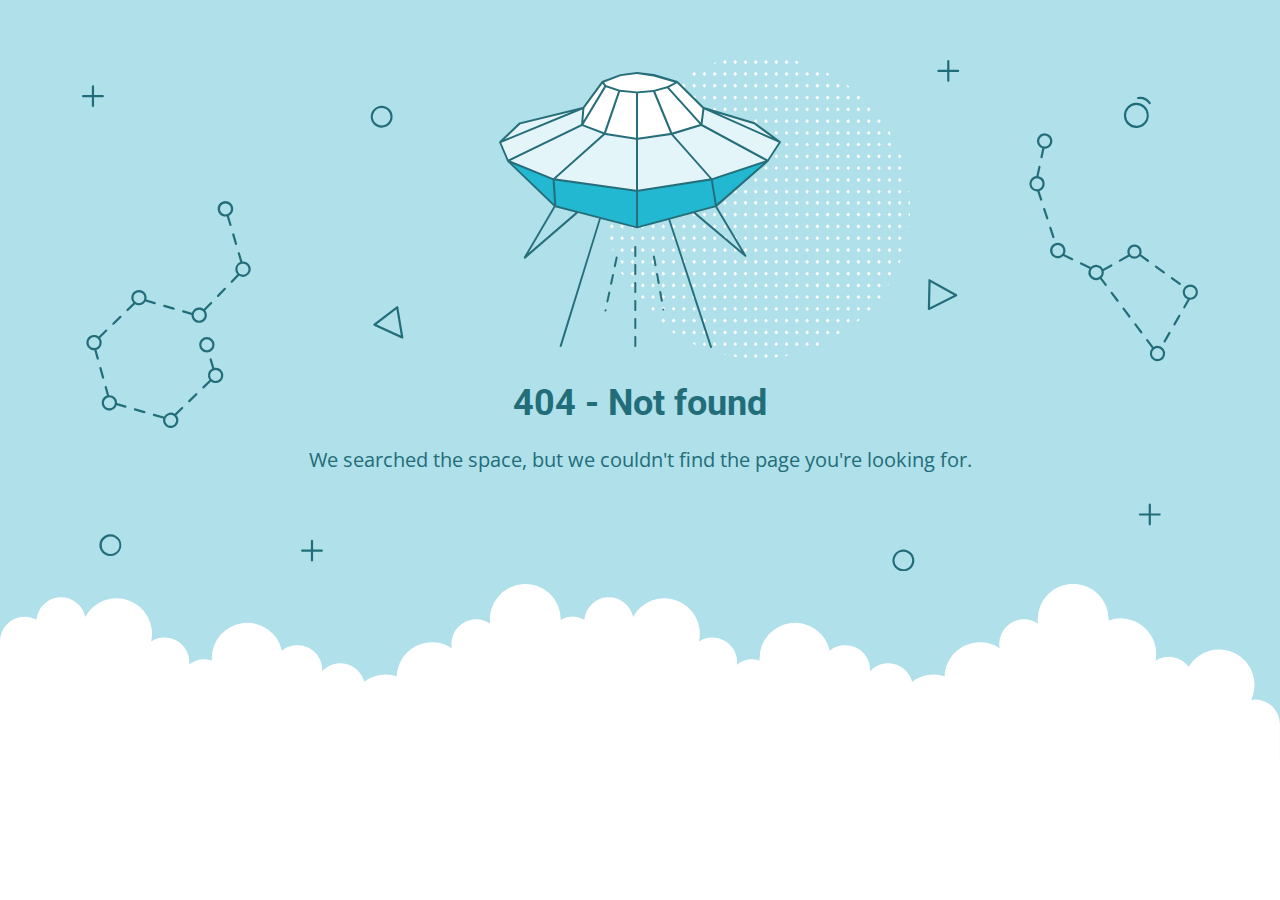
<file: css-preview/owl.video.play.html>
<!DOCTYPE html>
<html lang="en">
<head>
    <meta charset="utf-8" />
    <meta name="viewport" content="width=device-width, initial-scale=1.0">
    <meta http-equiv="cache-control" content="no-store,max-age=0" />
    <meta name="robots" content="noindex" />
    <title>404 - Not found</title>
    <link href="https://fonts.googleapis.com/css?family=Open+Sans:400,700%7CRoboto:400,700" rel="stylesheet">
<style>
    * {
        box-sizing: border-box;
        -moz-box-sizing: border-box;
        -webkit-tap-highlight-color: transparent;
    }
    body {
        margin: 0;
        padding: 0;
        height: 100%;
        -webkit-text-size-adjust: 100%;
    }
    .fit-wide {
        position: relative;
        overflow: hidden;
        max-width: 1240px;
        margin: 0 auto;
        padding-top: 60px;
        padding-bottom: 60px;
        padding-left: 20px;
        padding-right: 20px;
    }
    .background-wrap { position: relative; }
    .background-wrap.cloud-blue { background-color: #b0e0e9; }
    .background-wrap.white { background-color: #fff; }
    .title { 
        position: relative; 
        text-align: center;
        margin: 20px auto 10px;
    }
    .title--regular { font-family: 'Roboto', Arial, sans-serif; }
    .title--size-large { font-size: 36px; line-height: 46px; }
    .title--size-semimedium { font-size: 20px; line-height: 28px; }
    .title--weight-normal { font-weight: 400; }
    .title--weight-bold { font-weight: 700; }
    .title--subtitle { 
        padding-bottom: 40px; 
        font-family: 'Open Sans', Arial ,sans-serif; 
        text-align: center;
    }
    .error h1,
    .error p { color: #226d7a; }
    .error--bg__cover {
        position: absolute;
        left: 0;
        right: 0;
        width: 90%;
        margin: 0 auto;
    }
    .error--shape__clouds svg {
        display: block;
    }
    .abstract-half-dot--circle {
        z-index: 0;
        position: absolute;
        left: 15em;
        right: 0;
        width: 300px;
        height: 300px;
        margin: 0 auto;
    }
    .icon-graphic {
        z-index: 1;
        position: relative;
        width: 300px;
        height: 300px;
        margin: 0 auto;
    }
    @media screen and (max-width: 767px) {
        .error--bg__cover { display: none; }
        .abstract-half-dot--circle { left: 0; }
    }
</style>
</head>
<body>
    <div id="container">
        <section class="error content background-wrap cloud-blue">
            <div class="fit-wide">
                <div class="error--bg__cover">
                    <svg id="acce7670-904f-4f8c-b867-68138c2f8c06" data-name="Layer 1" xmlns="http://www.w3.org/2000/svg" viewBox="0 0 1019 467"><title>404_bg</title><path d="M962.794,62.029a11.471,11.471,0,0,1-.656-22.923h0a11.471,11.471,0,0,1,1.327,22.9C963.24,62.023,963.017,62.029,962.794,62.029ZM962.253,41.1a9.47,9.47,0,1,0,10,8.906,9.481,9.481,0,0,0-10-8.906Z" fill="#1e6d7a"/><path d="M974.934,40.4a1,1,0,0,1-.836-.45,10.049,10.049,0,0,0-9.688-4.276A1,1,0,0,1,964.1,33.7a11.952,11.952,0,0,1,11.67,5.153,1,1,0,0,1-.834,1.549Z" fill="#1e6d7a"/><path d="M273.605,61.8a9.971,9.971,0,0,1-7.251-3.106h0a10.012,10.012,0,1,1,7.251,3.106Zm0-17.991a8,8,0,0,0-5.8,13.507h0a8,8,0,1,0,5.8-13.507Z" fill="#226d7a"/><path d="M26.007,453q-.131,0-.261,0a10.019,10.019,0,1,1,.261,0ZM26,435a8.042,8.042,0,1,0,.208,0C26.134,435,26.064,435,26,435Z" fill="#226d7a"/><path d="M750.007,467q-.13,0-.261,0a9.933,9.933,0,0,1-6.994-3.108h0a10,10,0,1,1,7.255,3.11Zm-.013-18a8,8,0,0,0-5.793,13.511h0a8,8,0,1,0,6-13.509C750.134,449,750.063,449,749.994,449Z" fill="#226d7a"/><path d="M292.416,254.312a1.013,1.013,0,0,1-.417-.09L266.634,242.6a1,1,0,0,1-.191-1.7L287.2,225a1,1,0,0,1,1.594.629l4.607,27.516a1,1,0,0,1-.986,1.165Zm-23.437-12.835,22.139,10.141L287.1,227.6Z" fill="#226d7a"/><path d="M773.316,228.33a1,1,0,0,1-1-1.022l.571-26.14a1,1,0,0,1,1.487-.851l24.356,13.607a1,1,0,0,1-.038,1.767l-24.926,12.532A1.006,1.006,0,0,1,773.316,228.33Zm1.535-25.456-.5,22.815,21.756-10.938Z" fill="#226d7a"/><path d="M136.509,150.348l-2.39-8.09a7.115,7.115,0,1,0-1.9.629l2.372,8.028a1,1,0,0,0,.959.717,1,1,0,0,0,.959-1.284ZM126,136a5,5,0,1,1,5,5A5.006,5.006,0,0,1,126,136Z" fill="#226d7a"/><path d="M137.141,159.545l2.55,8.632a1,1,0,0,0,.959.717,1.037,1.037,0,0,0,.284-.041,1,1,0,0,0,.675-1.243l-2.55-8.631a1,1,0,0,0-1.918.566Z" fill="#226d7a"/><path d="M129.751,208.226l-6.265,6.461a1,1,0,0,0,1.436,1.393l6.265-6.461a1,1,0,0,0-1.436-1.393Z" fill="#226d7a"/><path d="M92.076,230.463l7.936,2.293c0,.082-.012.162-.012.244a7,7,0,1,0,12.587-4.2l6.07-6.259a1,1,0,1,0-1.436-1.393l-6.052,6.242a6.978,6.978,0,0,0-10.8,3.386l-7.737-2.235a1,1,0,0,0-.555,1.922ZM107,228a5,5,0,1,1-5,5A5.006,5.006,0,0,1,107,228Z" fill="#226d7a"/><path d="M74.783,225.467l8.647,2.5a.989.989,0,0,0,.278.04,1,1,0,0,0,.276-1.962l-8.646-2.5a1,1,0,0,0-.555,1.922Z" fill="#226d7a"/><path d="M28.617,241.8a1,1,0,0,0,.7-.282l6.461-6.266a1,1,0,0,0-1.393-1.436l-6.461,6.266a1,1,0,0,0,.7,1.718Z" fill="#226d7a"/><path d="M19.257,291.006a1,1,0,0,0,.964-1.269L17.8,281.069a1,1,0,0,0-1.927.537l2.419,8.668A1,1,0,0,0,19.257,291.006Z" fill="#226d7a"/><path d="M13.216,264.635a6.979,6.979,0,0,0,3.394-10.8l6.242-6.052a1,1,0,1,0-1.393-1.435L15.2,252.413A7,7,0,1,0,11,265c.08,0,.158-.009.237-.012l2.219,7.95a1,1,0,0,0,1.927-.538ZM6,258a5,5,0,1,1,5,5A5.006,5.006,0,0,1,6,258Z" fill="#226d7a"/><path d="M39.924,315.537l-7.936-2.293c0-.082.012-.162.012-.244a7.008,7.008,0,0,0-7-7c-.08,0-.158.009-.237.012l-2.123-7.606a1,1,0,0,0-1.927.537l2.072,7.422a7,7,0,1,0,8.847,8.859l7.737,2.235a1.025,1.025,0,0,0,.278.039,1,1,0,0,0,.277-1.961ZM25,318a5,5,0,1,1,5-5A5.006,5.006,0,0,1,25,318Z" fill="#226d7a"/><path d="M57.217,320.532l-8.647-2.5a1,1,0,1,0-.554,1.922l8.646,2.5a1.03,1.03,0,0,0,.278.039,1,1,0,0,0,.277-1.961Z" fill="#226d7a"/><path d="M90.765,317.017,84.592,323a6.975,6.975,0,0,0-9.76,2.693.984.984,0,0,0-.323-.168l-8.646-2.5a1,1,0,0,0-.554,1.922l8.646,2.5a1,1,0,0,0,.216.031,7,7,0,1,0,11.98-3.2l6.006-5.825a1,1,0,1,0-1.392-1.435ZM81,334a5,5,0,1,1,5-5A5.006,5.006,0,0,1,81,334Z" fill="#226d7a"/><path d="M103.687,304.486l-6.461,6.266a1,1,0,0,0,1.393,1.436l6.461-6.266a1,1,0,0,0-1.393-1.436Z" fill="#226d7a"/><path d="M147,184c-.182,0-.361.014-.54.027l-2.3-7.786a1,1,0,1,0-1.918.567l2.263,7.66a6.977,6.977,0,0,0-2.643,11.269l-5.845,6.028a1,1,0,1,0,1.436,1.392L143.419,197A7,7,0,1,0,147,184Zm0,12a4.995,4.995,0,0,1-1.121-9.863,1.033,1.033,0,0,0,.155-.022c.015,0,.025-.016.04-.021A5,5,0,1,1,147,196Z" fill="#226d7a"/><path d="M52,224a7,7,0,0,0,5.984-3.386l8.153,2.356a1.025,1.025,0,0,0,.278.039,1,1,0,0,0,.276-1.961l-7.924-2.29a7,7,0,1,0-11.918,2.965l-6.006,5.824a1,1,0,1,0,1.392,1.436L48.408,223A6.952,6.952,0,0,0,52,224Zm0-12a5,5,0,1,1-5,5A5.006,5.006,0,0,1,52,212Z" fill="#226d7a"/><path d="M122,281a6.984,6.984,0,0,0-1.218.113l-2.362-8.03a1,1,0,0,0-1.919.564l2.381,8.1a6.972,6.972,0,0,0-2.492,10.427l-6.242,6.052a1,1,0,0,0,1.393,1.435l6.259-6.069A7,7,0,1,0,122,281Zm0,12a5,5,0,1,1,5-5A5.006,5.006,0,0,1,122,293Z" fill="#226d7a"/><path d="M121,260a7,7,0,1,0-7,7A7.008,7.008,0,0,0,121,260Zm-12,0a5,5,0,1,1,5,5A5.006,5.006,0,0,1,109,260Z" fill="#226d7a"/><path d="M886.983,162.773a1,1,0,0,0,.951-1.311l-2.8-8.555a1,1,0,0,0-1.9.621l2.8,8.555A1,1,0,0,0,886.983,162.773Z" fill="#226d7a"/><path d="M879.544,135.8a1,1,0,1,0-1.9.621l2.795,8.555a1,1,0,0,0,.951.69,1,1,0,0,0,.95-1.311Z" fill="#226d7a"/><path d="M904.543,181l-7.442-3.582a7.032,7.032,0,1,0-1.252,1.616l7.827,3.768a.981.981,0,0,0,.432.1,1,1,0,0,0,.435-1.9ZM891,179a5,5,0,1,1,5-5A5.006,5.006,0,0,1,891,179Z" fill="#226d7a"/><path d="M956.292,179.469a6.477,6.477,0,0,0,9.659-.268l6.739,4.9a1,1,0,1,0,1.176-1.617L967,177.492a6.5,6.5,0,1,0-11.811.4,1.064,1.064,0,0,0-.121.039l-7.852,4.4a1,1,0,0,0,.976,1.745l7.853-4.4A.985.985,0,0,0,956.292,179.469ZM961,170.5a4.5,4.5,0,1,1-4.5,4.5A4.505,4.505,0,0,1,961,170.5Z" fill="#226d7a"/><path d="M987.248,194.689a1,1,0,1,0,1.176-1.617l-7.278-5.294a1,1,0,0,0-1.176,1.618Z" fill="#226d7a"/><path d="M995.7,198.366a1,1,0,0,0-1.176,1.617l7.28,5.293a.986.986,0,0,0,.587.192,1,1,0,0,0,.588-1.809Z" fill="#226d7a"/><path d="M1002.5,232.72a1,1,0,0,0-1.366.365l-4.5,7.793a1,1,0,1,0,1.732,1l4.5-7.792A1,1,0,0,0,1002.5,232.72Z" fill="#226d7a"/><path d="M993.49,248.305a1,1,0,0,0-1.366.366l-4.5,7.793a1,1,0,0,0,1.733,1l4.5-7.793A1,1,0,0,0,993.49,248.305Z" fill="#226d7a"/><path d="M951.8,226.4a1,1,0,0,0-1.6,1.2l5.4,7.2a1,1,0,1,0,1.6-1.2Z" fill="#226d7a"/><path d="M962.6,240.8A1,1,0,0,0,961,242l5.4,7.2A1,1,0,0,0,968,248Z" fill="#226d7a"/><path d="M931.091,198.789a6.943,6.943,0,0,0,1.777-6.129l7.473-4.185a1,1,0,1,0-.977-1.745l-7.172,4.016a6.988,6.988,0,0,0-11.127-1.7.981.981,0,0,0-.3-.23l-8.11-3.9a1,1,0,1,0-.867,1.8l8.1,3.9a6.988,6.988,0,0,0,9.645,9.428L934,206a1,1,0,0,0,1.6-1.2ZM921,194a5,5,0,1,1,5,5A5.006,5.006,0,0,1,921,194Z" fill="#226d7a"/><path d="M941,212a1,1,0,0,0-1.6,1.2l5.4,7.2a1,1,0,1,0,1.6-1.2Z" fill="#226d7a"/><path d="M876.837,80.654l-1.7,7.937a1,1,0,0,0,.767,1.187,1.029,1.029,0,0,0,.211.022,1,1,0,0,0,.977-.79l1.718-8.02c.064,0,.126.01.19.01a7.013,7.013,0,1,0-2.163-.346ZM879,69a5,5,0,1,1-5,5A5.006,5.006,0,0,1,879,69Z" fill="#226d7a"/><path d="M879,113a7.012,7.012,0,0,0-5.58-6.855l1.786-8.335a1,1,0,0,0-1.955-.419L871.4,106.03A7,7,0,0,0,872,120c.091,0,.18-.01.271-.014l2.576,7.879a1,1,0,0,0,.95.69.985.985,0,0,0,.31-.05,1,1,0,0,0,.64-1.261l-2.492-7.624A7.007,7.007,0,0,0,879,113Zm-7,5a5,5,0,1,1,5-5A5.006,5.006,0,0,1,872,118Z" fill="#226d7a"/><path d="M1012,205a7,7,0,0,0-2.469,13.542l-3.9,6.75a1,1,0,1,0,1.732,1l4.227-7.314c.136.008.271.021.41.021a7,7,0,0,0,0-14Zm0,12a5,5,0,1,1,5-5A5.006,5.006,0,0,1,1012,217Z" fill="#226d7a"/><path d="M982,261a6.941,6.941,0,0,0-3.527.964L973.4,255.2a1,1,0,1,0-1.6,1.2l5.109,6.812A6.99,6.99,0,1,0,982,261Zm0,12a5,5,0,1,1,5-5A5.006,5.006,0,0,1,982,273Z" fill="#226d7a"/><path d="M19,32H11V24a1,1,0,0,0-2,0v8H1a1,1,0,0,0,0,2H9v8a1,1,0,0,0,2,0V34h8a1,1,0,0,0,0-2Z" fill="#206d7a"/><path d="M219,447h-8v-8a1,1,0,0,0-2,0v8h-8a1,1,0,0,0,0,2h8v8a1,1,0,0,0,2,0v-8h8a1,1,0,0,0,0-2Z" fill="#206d7a"/><path d="M984,414h-8v-8a1,1,0,0,0-2,0v8h-8a1,1,0,0,0,0,2h8v8a1,1,0,0,0,2,0v-8h8a1,1,0,0,0,0-2Z" fill="#206d7a"/><path d="M800,9h-8V1a1,1,0,0,0-2,0V9h-8a1,1,0,0,0,0,2h8v8a1,1,0,0,0,2,0V11h8a1,1,0,0,0,0-2Z" fill="#206d7a"/></svg>
                </div>
                <div>
                    <div class="abstract-half-dot--circle">
                        <svg id="a57f7293-9654-4013-9c82-7cad22fc3689" data-name="Layer 1" xmlns="http://www.w3.org/2000/svg" viewBox="0 0 300 298.181"><title>circle_dots</title><polygon points="145.742 133.848 147.581 131.734 145.742 129.621 143.904 131.734 145.742 133.848" fill="#fff"/><polygon points="145.742 122.041 147.581 119.928 145.742 117.814 143.904 119.928 145.742 122.041" fill="#fff"/><polygon points="145.742 110.235 147.581 108.122 145.742 106.008 143.904 108.122 145.742 110.235" fill="#fff"/><polygon points="145.742 98.429 147.581 96.316 145.742 94.202 143.904 96.316 145.742 98.429" fill="#fff"/><polygon points="145.742 86.624 147.581 84.51 145.742 82.396 143.904 84.51 145.742 86.624" fill="#fff"/><polygon points="156.015 129.621 154.177 131.734 156.015 133.848 157.854 131.734 156.015 129.621" fill="#fff"/><polygon points="156.015 117.814 154.177 119.928 156.015 122.041 157.854 119.928 156.015 117.814" fill="#fff"/><polygon points="156.015 106.008 154.177 108.122 156.015 110.235 157.854 108.122 156.015 106.008" fill="#fff"/><polygon points="156.015 94.202 154.177 96.316 156.015 98.429 157.854 96.316 156.015 94.202" fill="#fff"/><polygon points="156.015 82.396 154.177 84.51 156.015 86.624 157.854 84.51 156.015 82.396" fill="#fff"/><polygon points="166.288 129.621 164.45 131.734 166.288 133.848 168.13 131.734 166.288 129.621" fill="#fff"/><polygon points="166.288 117.814 164.45 119.928 166.288 122.041 168.13 119.928 166.288 117.814" fill="#fff"/><polygon points="166.288 106.008 164.45 108.122 166.288 110.235 168.13 108.122 166.288 106.008" fill="#fff"/><polygon points="166.288 94.202 164.45 96.316 166.288 98.429 168.13 96.316 166.288 94.202" fill="#fff"/><polygon points="168.128 84.51 166.288 82.396 164.45 84.51 166.288 86.624 168.128 84.51" fill="#fff"/><polygon points="176.563 129.621 174.724 131.734 176.563 133.848 178.401 131.734 176.563 129.621" fill="#fff"/><polygon points="176.563 117.814 174.724 119.928 176.563 122.041 178.401 119.928 176.563 117.814" fill="#fff"/><polygon points="176.563 106.008 174.724 108.122 176.563 110.235 178.401 108.122 176.563 106.008" fill="#fff"/><polygon points="176.563 94.202 174.724 96.316 176.563 98.429 178.401 96.316 176.563 94.202" fill="#fff"/><polygon points="176.563 82.396 174.724 84.51 176.563 86.624 178.401 84.51 176.563 82.396" fill="#fff"/><polygon points="186.835 129.621 184.997 131.734 186.835 133.848 188.674 131.734 186.835 129.621" fill="#fff"/><polygon points="186.835 117.814 184.997 119.928 186.835 122.041 188.674 119.928 186.835 117.814" fill="#fff"/><polygon points="186.835 106.008 184.997 108.122 186.835 110.235 188.674 108.122 186.835 106.008" fill="#fff"/><polygon points="186.835 94.202 184.997 96.316 186.835 98.429 188.674 96.316 186.835 94.202" fill="#fff"/><polygon points="186.835 82.396 184.997 84.51 186.835 86.624 188.674 84.51 186.835 82.396" fill="#fff"/><polygon points="197.11 129.621 195.268 131.734 197.11 133.848 198.948 131.734 197.11 129.621" fill="#fff"/><polygon points="197.11 117.814 195.268 119.928 197.11 122.041 198.948 119.928 197.11 117.814" fill="#fff"/><polygon points="197.11 106.008 195.268 108.122 197.11 110.235 198.948 108.122 197.11 106.008" fill="#fff"/><polygon points="197.11 94.202 195.268 96.316 197.11 98.429 198.948 96.316 197.11 94.202" fill="#fff"/><polygon points="197.11 82.396 195.27 84.51 197.11 86.624 198.948 84.51 197.11 82.396" fill="#fff"/><polygon points="207.383 129.621 205.545 131.734 207.383 133.848 209.221 131.734 207.383 129.621" fill="#fff"/><polygon points="207.383 117.814 205.545 119.928 207.383 122.041 209.221 119.928 207.383 117.814" fill="#fff"/><polygon points="207.383 106.008 205.545 108.122 207.383 110.235 209.221 108.122 207.383 106.008" fill="#fff"/><polygon points="207.383 94.202 205.545 96.316 207.383 98.429 209.221 96.316 207.383 94.202" fill="#fff"/><polygon points="207.383 82.396 205.545 84.51 207.383 86.624 209.221 84.51 207.383 82.396" fill="#fff"/><polygon points="217.656 129.621 215.817 131.734 217.656 133.848 219.497 131.734 217.656 129.621" fill="#fff"/><polygon points="217.656 117.814 215.817 119.928 217.656 122.041 219.497 119.928 217.656 117.814" fill="#fff"/><polygon points="217.656 106.008 215.817 108.122 217.656 110.235 219.497 108.122 217.656 106.008" fill="#fff"/><polygon points="217.656 94.202 215.817 96.316 217.656 98.429 219.497 96.316 217.656 94.202" fill="#fff"/><polygon points="219.496 84.51 217.656 82.396 215.817 84.51 217.656 86.624 219.496 84.51" fill="#fff"/><polygon points="227.93 129.621 226.092 131.734 227.93 133.848 229.769 131.734 227.93 129.621" fill="#fff"/><polygon points="227.93 117.814 226.092 119.928 227.93 122.041 229.769 119.928 227.93 117.814" fill="#fff"/><polygon points="227.93 106.008 226.092 108.122 227.93 110.235 229.769 108.122 227.93 106.008" fill="#fff"/><polygon points="227.93 94.202 226.092 96.316 227.93 98.429 229.769 96.316 227.93 94.202" fill="#fff"/><polygon points="227.93 82.396 226.092 84.51 227.93 86.624 229.769 84.51 227.93 82.396" fill="#fff"/><polygon points="238.203 129.621 236.365 131.734 238.203 133.848 240.042 131.734 238.203 129.621" fill="#fff"/><polygon points="238.203 117.814 236.365 119.928 238.203 122.041 240.042 119.928 238.203 117.814" fill="#fff"/><polygon points="238.203 106.008 236.365 108.122 238.203 110.235 240.042 108.122 238.203 106.008" fill="#fff"/><polygon points="238.203 94.202 236.365 96.316 238.203 98.429 240.042 96.316 238.203 94.202" fill="#fff"/><polygon points="238.203 82.396 236.365 84.51 238.203 86.624 240.042 84.51 238.203 82.396" fill="#fff"/><polygon points="248.478 133.848 250.316 131.734 248.478 129.621 246.636 131.734 248.478 133.848" fill="#fff"/><polygon points="248.478 122.041 250.316 119.928 248.478 117.814 246.636 119.928 248.478 122.041" fill="#fff"/><polygon points="248.478 110.235 250.316 108.122 248.478 106.008 246.636 108.122 248.478 110.235" fill="#fff"/><polygon points="248.478 98.429 250.316 96.316 248.478 94.202 246.636 96.316 248.478 98.429" fill="#fff"/><polygon points="246.638 84.51 248.478 86.624 250.316 84.51 248.478 82.396 246.638 84.51" fill="#fff"/><polygon points="258.751 129.621 256.912 131.734 258.751 133.848 260.589 131.734 258.751 129.621" fill="#fff"/><polygon points="258.751 117.814 256.912 119.928 258.751 122.041 260.589 119.928 258.751 117.814" fill="#fff"/><polygon points="258.751 106.008 256.912 108.122 258.751 110.235 260.589 108.122 258.751 106.008" fill="#fff"/><polygon points="258.751 94.202 256.912 96.316 258.751 98.429 260.589 96.316 258.751 94.202" fill="#fff"/><polygon points="258.751 82.396 256.912 84.51 258.751 86.624 260.589 84.51 258.751 82.396" fill="#fff"/><polygon points="269.023 129.621 267.185 131.734 269.023 133.848 270.865 131.734 269.023 129.621" fill="#fff"/><polygon points="269.023 117.814 267.185 119.928 269.023 122.041 270.865 119.928 269.023 117.814" fill="#fff"/><polygon points="269.023 106.008 267.185 108.122 269.023 110.235 270.865 108.122 269.023 106.008" fill="#fff"/><polygon points="269.023 94.202 267.185 96.316 269.023 98.429 270.865 96.316 269.023 94.202" fill="#fff"/><polygon points="270.863 84.51 269.023 82.396 267.185 84.51 269.023 86.624 270.863 84.51" fill="#fff"/><polygon points="145.742 75.064 147.581 72.95 145.742 70.837 143.904 72.95 145.742 75.064" fill="#fff"/><polygon points="145.742 63.258 147.581 61.144 145.742 59.031 143.904 61.144 145.742 63.258" fill="#fff"/><polygon points="145.742 51.452 147.581 49.338 145.742 47.225 143.904 49.338 145.742 51.452" fill="#fff"/><polygon points="145.742 39.646 147.581 37.532 145.742 35.419 143.904 37.532 145.742 39.646" fill="#fff"/><polygon points="145.742 27.84 147.581 25.726 145.742 23.612 143.904 25.726 145.742 27.84" fill="#fff"/><polygon points="147.581 13.92 145.742 11.806 143.904 13.92 145.742 16.033 147.581 13.92" fill="#fff"/><polygon points="143.904 2.114 145.742 4.227 147.581 2.114 145.742 0 143.904 2.114" fill="#fff"/><polygon points="156.015 70.837 154.177 72.95 156.015 75.064 157.854 72.95 156.015 70.837" fill="#fff"/><polygon points="156.015 59.031 154.177 61.144 156.015 63.258 157.854 61.144 156.015 59.031" fill="#fff"/><polygon points="156.015 47.225 154.177 49.338 156.015 51.452 157.854 49.338 156.015 47.225" fill="#fff"/><polygon points="156.015 35.419 154.177 37.532 156.015 39.646 157.854 37.532 156.015 35.419" fill="#fff"/><polygon points="156.015 23.612 154.177 25.726 156.015 27.84 157.854 25.726 156.015 23.612" fill="#fff"/><polygon points="156.015 11.806 154.177 13.92 156.015 16.033 157.854 13.92 156.015 11.806" fill="#fff"/><polygon points="156.015 0 154.177 2.114 156.015 4.227 157.854 2.114 156.015 0" fill="#fff"/><polygon points="166.288 70.837 164.45 72.95 166.288 75.064 168.13 72.95 166.288 70.837" fill="#fff"/><polygon points="166.288 59.031 164.45 61.144 166.288 63.258 168.13 61.144 166.288 59.031" fill="#fff"/><polygon points="166.288 47.225 164.45 49.338 166.288 51.452 168.13 49.338 166.288 47.225" fill="#fff"/><polygon points="166.288 35.419 164.45 37.532 166.288 39.646 168.13 37.532 166.288 35.419" fill="#fff"/><polygon points="166.288 23.612 164.45 25.726 166.288 27.84 168.13 25.726 166.288 23.612" fill="#fff"/><polygon points="166.288 11.806 164.45 13.92 166.288 16.033 168.13 13.92 166.288 11.806" fill="#fff"/><polygon points="166.288 0 164.45 2.114 166.288 4.227 168.13 2.114 166.288 0" fill="#fff"/><polygon points="176.563 70.837 174.724 72.95 176.563 75.064 178.401 72.95 176.563 70.837" fill="#fff"/><polygon points="176.563 59.031 174.724 61.144 176.563 63.258 178.401 61.144 176.563 59.031" fill="#fff"/><polygon points="176.563 47.225 174.724 49.338 176.563 51.452 178.401 49.338 176.563 47.225" fill="#fff"/><polygon points="176.563 35.419 174.724 37.532 176.563 39.646 178.401 37.532 176.563 35.419" fill="#fff"/><polygon points="176.563 23.612 174.724 25.726 176.563 27.84 178.401 25.726 176.563 23.612" fill="#fff"/><polygon points="176.563 11.806 174.724 13.92 176.563 16.033 178.401 13.92 176.563 11.806" fill="#fff"/><polygon points="176.563 0 174.724 2.114 176.563 4.227 178.401 2.114 176.563 0" fill="#fff"/><polygon points="186.835 70.837 184.997 72.95 186.835 75.064 188.674 72.95 186.835 70.837" fill="#fff"/><polygon points="186.835 59.031 184.997 61.144 186.835 63.258 188.674 61.144 186.835 59.031" fill="#fff"/><polygon points="186.835 47.225 184.997 49.338 186.835 51.452 188.674 49.338 186.835 47.225" fill="#fff"/><polygon points="186.835 35.419 184.997 37.532 186.835 39.646 188.674 37.532 186.835 35.419" fill="#fff"/><polygon points="186.835 23.612 184.997 25.726 186.835 27.84 188.674 25.726 186.835 23.612" fill="#fff"/><polygon points="186.835 11.806 184.997 13.92 186.835 16.033 188.674 13.92 186.835 11.806" fill="#fff"/><path d="M186.835,4.227l1.839-2.113-.31-.356c-.826-.225-1.651-.45-2.483-.661L185,2.114Z" fill="#fff"/><polygon points="197.11 70.837 195.268 72.95 197.11 75.064 198.948 72.95 197.11 70.837" fill="#fff"/><polygon points="197.11 59.031 195.268 61.144 197.11 63.258 198.948 61.144 197.11 59.031" fill="#fff"/><polygon points="197.11 47.225 195.268 49.338 197.11 51.452 198.948 49.338 197.11 47.225" fill="#fff"/><polygon points="197.11 35.419 195.268 37.532 197.11 39.646 198.948 37.532 197.11 35.419" fill="#fff"/><polygon points="197.11 23.612 195.268 25.726 197.11 27.84 198.948 25.726 197.11 23.612" fill="#fff"/><polygon points="197.11 11.806 195.268 13.92 197.11 16.033 198.948 13.92 197.11 11.806" fill="#fff"/><polygon points="207.383 70.837 205.545 72.95 207.383 75.064 209.221 72.95 207.383 70.837" fill="#fff"/><polygon points="207.383 59.031 205.545 61.144 207.383 63.258 209.221 61.144 207.383 59.031" fill="#fff"/><polygon points="207.383 47.225 205.545 49.338 207.383 51.452 209.221 49.338 207.383 47.225" fill="#fff"/><polygon points="207.383 35.419 205.545 37.532 207.383 39.646 209.221 37.532 207.383 35.419" fill="#fff"/><polygon points="207.383 23.612 205.545 25.726 207.383 27.84 209.221 25.726 207.383 23.612" fill="#fff"/><polygon points="207.383 11.806 205.545 13.92 207.383 16.033 209.221 13.92 207.383 11.806" fill="#fff"/><polygon points="217.656 70.837 215.817 72.95 217.656 75.064 219.497 72.95 217.656 70.837" fill="#fff"/><polygon points="217.656 59.031 215.817 61.144 217.656 63.258 219.497 61.144 217.656 59.031" fill="#fff"/><polygon points="217.656 47.225 215.817 49.338 217.656 51.452 219.497 49.338 217.656 47.225" fill="#fff"/><polygon points="217.656 35.419 215.817 37.532 217.656 39.646 219.497 37.532 217.656 35.419" fill="#fff"/><polygon points="217.656 23.612 215.817 25.726 217.656 27.84 219.497 25.726 217.656 23.612" fill="#fff"/><path d="M217.656,16.033l1.753-2.011c-.842-.445-1.685-.887-2.535-1.317l-1.057,1.215Z" fill="#fff"/><polygon points="227.93 70.837 226.092 72.95 227.93 75.064 229.769 72.95 227.93 70.837" fill="#fff"/><polygon points="227.93 59.031 226.092 61.144 227.93 63.258 229.769 61.144 227.93 59.031" fill="#fff"/><polygon points="227.93 47.225 226.092 49.338 227.93 51.452 229.769 49.338 227.93 47.225" fill="#fff"/><polygon points="227.93 35.419 226.092 37.532 227.93 39.646 229.769 37.532 227.93 35.419" fill="#fff"/><polygon points="227.93 23.612 226.092 25.726 227.93 27.84 229.769 25.726 227.93 23.612" fill="#fff"/><polygon points="238.203 70.837 236.365 72.95 238.203 75.064 240.042 72.95 238.203 70.837" fill="#fff"/><polygon points="238.203 59.031 236.365 61.144 238.203 63.258 240.042 61.144 238.203 59.031" fill="#fff"/><polygon points="238.203 47.225 236.365 49.338 238.203 51.452 240.042 49.338 238.203 47.225" fill="#fff"/><polygon points="238.203 35.419 236.365 37.532 238.203 39.646 240.042 37.532 238.203 35.419" fill="#fff"/><path d="M236.365,25.726,238.2,27.84l1.084-1.246c-.744-.555-1.5-1.1-2.25-1.641Z" fill="#fff"/><polygon points="248.478 75.064 250.316 72.95 248.478 70.837 246.636 72.95 248.478 75.064" fill="#fff"/><polygon points="248.478 63.258 250.316 61.144 248.478 59.031 246.636 61.144 248.478 63.258" fill="#fff"/><polygon points="250.316 49.338 248.478 47.225 246.636 49.338 248.478 51.452 250.316 49.338" fill="#fff"/><polygon points="246.636 37.532 248.478 39.646 250.316 37.532 248.478 35.419 246.636 37.532" fill="#fff"/><polygon points="258.751 70.837 256.912 72.95 258.751 75.064 260.589 72.95 258.751 70.837" fill="#fff"/><polygon points="258.751 59.031 256.912 61.144 258.751 63.258 260.589 61.144 258.751 59.031" fill="#fff"/><polygon points="258.751 47.225 256.912 49.338 258.751 51.452 260.589 49.338 258.751 47.225" fill="#fff"/><polygon points="269.023 70.837 267.185 72.95 269.023 75.064 270.865 72.95 269.023 70.837" fill="#fff"/><polygon points="269.023 59.031 267.185 61.144 269.023 63.258 270.865 61.144 269.023 59.031" fill="#fff"/><polygon points="279.445 129.621 277.607 131.734 279.445 133.848 281.284 131.734 279.445 129.621" fill="#fff"/><polygon points="279.445 117.814 277.607 119.928 279.445 122.041 281.284 119.928 279.445 117.814" fill="#fff"/><polygon points="279.445 106.008 277.607 108.122 279.445 110.235 281.284 108.122 279.445 106.008" fill="#fff"/><polygon points="279.445 94.202 277.607 96.316 279.445 98.429 281.284 96.316 279.445 94.202" fill="#fff"/><polygon points="279.445 82.396 277.607 84.51 279.445 86.624 281.284 84.51 279.445 82.396" fill="#fff"/><polygon points="289.718 129.621 287.88 131.734 289.718 133.848 291.56 131.734 289.718 129.621" fill="#fff"/><polygon points="289.718 117.814 287.88 119.928 289.718 122.041 291.56 119.928 289.718 117.814" fill="#fff"/><polygon points="289.718 106.008 287.88 108.122 289.718 110.235 291.56 108.122 289.718 106.008" fill="#fff"/><path d="M287.88,96.316l1.838,2.113,1.515-1.739c-.151-.422-.3-.846-.451-1.267L289.718,94.2Z" fill="#fff"/><path d="M299.092,130.656l-.938,1.078,1.192,1.37Q299.229,131.877,299.092,130.656Z" fill="#fff"/><path d="M279.445,75.064l1.241-1.427q-.721-1.278-1.466-2.541l-1.613,1.854Z" fill="#fff"/><polygon points="1.838 129.621 0 131.734 1.838 133.848 3.677 131.734 1.838 129.621" fill="#fff"/><polygon points="1.838 117.814 0 119.928 1.838 122.041 3.677 119.928 1.838 117.814" fill="#fff"/><path d="M1.838,110.235l1.839-2.113-1.534-1.764q-.456,1.6-.876,3.22Z" fill="#fff"/><polygon points="12.113 129.621 10.271 131.734 12.113 133.848 13.951 131.734 12.113 129.621" fill="#fff"/><polygon points="12.113 117.814 10.271 119.928 12.113 122.041 13.951 119.928 12.113 117.814" fill="#fff"/><polygon points="12.113 106.008 10.271 108.122 12.113 110.235 13.951 108.122 12.113 106.008" fill="#fff"/><polygon points="12.113 94.202 10.271 96.316 12.113 98.429 13.951 96.316 12.113 94.202" fill="#fff"/><polygon points="12.113 82.396 10.273 84.51 12.113 86.624 13.951 84.51 12.113 82.396" fill="#fff"/><polygon points="22.533 129.621 20.695 131.734 22.533 133.848 24.371 131.734 22.533 129.621" fill="#fff"/><polygon points="22.533 117.814 20.695 119.928 22.533 122.041 24.371 119.928 22.533 117.814" fill="#fff"/><polygon points="22.533 106.008 20.695 108.122 22.533 110.235 24.371 108.122 22.533 106.008" fill="#fff"/><polygon points="22.533 94.202 20.695 96.316 22.533 98.429 24.371 96.316 22.533 94.202" fill="#fff"/><polygon points="22.533 82.396 20.695 84.51 22.533 86.624 24.371 84.51 22.533 82.396" fill="#fff"/><polygon points="32.808 129.621 30.966 131.734 32.808 133.848 34.646 131.734 32.808 129.621" fill="#fff"/><polygon points="32.808 117.814 30.966 119.928 32.808 122.041 34.646 119.928 32.808 117.814" fill="#fff"/><polygon points="32.808 106.008 30.966 108.122 32.808 110.235 34.646 108.122 32.808 106.008" fill="#fff"/><polygon points="32.808 94.202 30.966 96.316 32.808 98.429 34.646 96.316 32.808 94.202" fill="#fff"/><polygon points="32.808 82.396 30.968 84.51 32.808 86.624 34.646 84.51 32.808 82.396" fill="#fff"/><polygon points="43.08 129.621 41.242 131.734 43.08 133.848 44.919 131.734 43.08 129.621" fill="#fff"/><polygon points="43.08 117.814 41.242 119.928 43.08 122.041 44.919 119.928 43.08 117.814" fill="#fff"/><polygon points="43.08 106.008 41.242 108.122 43.08 110.235 44.919 108.122 43.08 106.008" fill="#fff"/><polygon points="43.08 94.202 41.242 96.316 43.08 98.429 44.919 96.316 43.08 94.202" fill="#fff"/><polygon points="43.08 82.396 41.242 84.51 43.08 86.624 44.919 84.51 43.08 82.396" fill="#fff"/><polygon points="53.353 129.621 51.515 131.734 53.353 133.848 55.195 131.734 53.353 129.621" fill="#fff"/><polygon points="53.353 117.814 51.515 119.928 53.353 122.041 55.195 119.928 53.353 117.814" fill="#fff"/><polygon points="53.353 106.008 51.515 108.122 53.353 110.235 55.195 108.122 53.353 106.008" fill="#fff"/><polygon points="53.353 94.202 51.515 96.316 53.353 98.429 55.195 96.316 53.353 94.202" fill="#fff"/><polygon points="55.193 84.51 53.353 82.396 51.515 84.51 53.353 86.624 55.193 84.51" fill="#fff"/><polygon points="63.628 129.621 61.789 131.734 63.628 133.848 65.466 131.734 63.628 129.621" fill="#fff"/><polygon points="63.628 117.814 61.789 119.928 63.628 122.041 65.466 119.928 63.628 117.814" fill="#fff"/><polygon points="63.628 106.008 61.789 108.122 63.628 110.235 65.466 108.122 63.628 106.008" fill="#fff"/><polygon points="63.628 94.202 61.789 96.316 63.628 98.429 65.466 96.316 63.628 94.202" fill="#fff"/><polygon points="63.628 82.396 61.789 84.51 63.628 86.624 65.466 84.51 63.628 82.396" fill="#fff"/><polygon points="73.901 129.621 72.062 131.734 73.901 133.848 75.739 131.734 73.901 129.621" fill="#fff"/><polygon points="73.901 117.814 72.062 119.928 73.901 122.041 75.739 119.928 73.901 117.814" fill="#fff"/><polygon points="73.901 106.008 72.062 108.122 73.901 110.235 75.739 108.122 73.901 106.008" fill="#fff"/><polygon points="73.901 94.202 72.062 96.316 73.901 98.429 75.739 96.316 73.901 94.202" fill="#fff"/><polygon points="73.901 82.396 72.062 84.51 73.901 86.624 75.739 84.51 73.901 82.396" fill="#fff"/><polygon points="84.174 129.621 82.335 131.734 84.174 133.848 86.015 131.734 84.174 129.621" fill="#fff"/><polygon points="84.174 117.814 82.335 119.928 84.174 122.041 86.015 119.928 84.174 117.814" fill="#fff"/><polygon points="84.174 106.008 82.335 108.122 84.174 110.235 86.015 108.122 84.174 106.008" fill="#fff"/><polygon points="84.174 94.202 82.335 96.316 84.174 98.429 86.015 96.316 84.174 94.202" fill="#fff"/><polygon points="86.014 84.51 84.174 82.396 82.335 84.51 84.174 86.624 86.014 84.51" fill="#fff"/><polygon points="94.448 129.621 92.61 131.734 94.448 133.848 96.286 131.734 94.448 129.621" fill="#fff"/><polygon points="94.448 117.814 92.61 119.928 94.448 122.041 96.286 119.928 94.448 117.814" fill="#fff"/><polygon points="94.448 106.008 92.61 108.122 94.448 110.235 96.286 108.122 94.448 106.008" fill="#fff"/><polygon points="94.448 94.202 92.61 96.316 94.448 98.429 96.286 96.316 94.448 94.202" fill="#fff"/><polygon points="94.448 82.396 92.61 84.51 94.448 86.624 96.286 84.51 94.448 82.396" fill="#fff"/><polygon points="104.721 129.621 102.883 131.734 104.721 133.848 106.559 131.734 104.721 129.621" fill="#fff"/><polygon points="104.721 117.814 102.883 119.928 104.721 122.041 106.559 119.928 104.721 117.814" fill="#fff"/><polygon points="104.721 106.008 102.883 108.122 104.721 110.235 106.559 108.122 104.721 106.008" fill="#fff"/><polygon points="104.721 94.202 102.883 96.316 104.721 98.429 106.559 96.316 104.721 94.202" fill="#fff"/><polygon points="104.721 82.396 102.883 84.51 104.721 86.624 106.559 84.51 104.721 82.396" fill="#fff"/><polygon points="114.996 129.621 113.154 131.734 114.996 133.848 116.834 131.734 114.996 129.621" fill="#fff"/><polygon points="114.996 117.814 113.154 119.928 114.996 122.041 116.834 119.928 114.996 117.814" fill="#fff"/><polygon points="114.996 106.008 113.154 108.122 114.996 110.235 116.834 108.122 114.996 106.008" fill="#fff"/><polygon points="114.996 94.202 113.154 96.316 114.996 98.429 116.834 96.316 114.996 94.202" fill="#fff"/><polygon points="114.996 82.396 113.156 84.51 114.996 86.624 116.834 84.51 114.996 82.396" fill="#fff"/><polygon points="125.268 133.848 127.107 131.734 125.268 129.621 123.43 131.734 125.268 133.848" fill="#fff"/><polygon points="125.268 122.041 127.107 119.928 125.268 117.814 123.43 119.928 125.268 122.041" fill="#fff"/><polygon points="125.268 110.235 127.107 108.122 125.268 106.008 123.43 108.122 125.268 110.235" fill="#fff"/><polygon points="125.268 98.429 127.107 96.316 125.268 94.202 123.43 96.316 125.268 98.429" fill="#fff"/><polygon points="125.268 86.624 127.107 84.51 125.268 82.396 123.43 84.51 125.268 86.624" fill="#fff"/><polygon points="135.541 133.848 137.383 131.734 135.541 129.621 133.703 131.734 135.541 133.848" fill="#fff"/><polygon points="135.541 122.041 137.383 119.928 135.541 117.814 133.703 119.928 135.541 122.041" fill="#fff"/><polygon points="135.541 110.235 137.383 108.122 135.541 106.008 133.703 108.122 135.541 110.235" fill="#fff"/><polygon points="135.541 98.429 137.383 96.316 135.541 94.202 133.703 96.316 135.541 98.429" fill="#fff"/><polygon points="135.541 86.624 137.381 84.51 135.541 82.396 133.703 84.51 135.541 86.624" fill="#fff"/><polygon points="22.533 70.837 20.695 72.95 22.533 75.064 24.371 72.95 22.533 70.837" fill="#fff"/><path d="M22.533,63.258l1.838-2.114-.387-.445c-.55.779-1.1,1.559-1.634,2.349Z" fill="#fff"/><polygon points="32.808 70.837 30.966 72.95 32.808 75.064 34.646 72.95 32.808 70.837" fill="#fff"/><polygon points="32.808 59.031 30.966 61.144 32.808 63.258 34.646 61.144 32.808 59.031" fill="#fff"/><path d="M32.808,51.452l1.838-2.114-.9-1.037c-.616.7-1.222,1.416-1.825,2.132Z" fill="#fff"/><polygon points="43.08 70.837 41.242 72.95 43.08 75.064 44.919 72.95 43.08 70.837" fill="#fff"/><polygon points="43.08 59.031 41.242 61.144 43.08 63.258 44.919 61.144 43.08 59.031" fill="#fff"/><polygon points="43.08 47.225 41.242 49.338 43.08 51.452 44.919 49.338 43.08 47.225" fill="#fff"/><path d="M43.08,39.646l1.839-2.114-.342-.393q-1.016.947-2.015,1.911Z" fill="#fff"/><polygon points="53.353 70.837 51.515 72.95 53.353 75.064 55.195 72.95 53.353 70.837" fill="#fff"/><polygon points="53.353 59.031 51.515 61.144 53.353 63.258 55.195 61.144 53.353 59.031" fill="#fff"/><polygon points="53.353 47.225 51.515 49.338 53.353 51.452 55.195 49.338 53.353 47.225" fill="#fff"/><polygon points="53.353 35.419 51.515 37.532 53.353 39.646 55.195 37.532 53.353 35.419" fill="#fff"/><polygon points="63.628 70.837 61.789 72.95 63.628 75.064 65.466 72.95 63.628 70.837" fill="#fff"/><polygon points="63.628 59.031 61.789 61.144 63.628 63.258 65.466 61.144 63.628 59.031" fill="#fff"/><polygon points="63.628 47.225 61.789 49.338 63.628 51.452 65.466 49.338 63.628 47.225" fill="#fff"/><polygon points="63.628 35.419 61.789 37.532 63.628 39.646 65.466 37.532 63.628 35.419" fill="#fff"/><polygon points="63.628 23.612 61.789 25.726 63.628 27.84 65.466 25.726 63.628 23.612" fill="#fff"/><polygon points="73.901 70.837 72.062 72.95 73.901 75.064 75.739 72.95 73.901 70.837" fill="#fff"/><polygon points="73.901 59.031 72.062 61.144 73.901 63.258 75.739 61.144 73.901 59.031" fill="#fff"/><polygon points="73.901 47.225 72.062 49.338 73.901 51.452 75.739 49.338 73.901 47.225" fill="#fff"/><polygon points="73.901 35.419 72.062 37.532 73.901 39.646 75.739 37.532 73.901 35.419" fill="#fff"/><polygon points="73.901 23.612 72.062 25.726 73.901 27.84 75.739 25.726 73.901 23.612" fill="#fff"/><path d="M73.9,16.033l.476-.547c-.214.119-.429.237-.642.357Z" fill="#fff"/><polygon points="84.174 70.837 82.335 72.95 84.174 75.064 86.015 72.95 84.174 70.837" fill="#fff"/><polygon points="84.174 59.031 82.335 61.144 84.174 63.258 86.015 61.144 84.174 59.031" fill="#fff"/><polygon points="84.174 47.225 82.335 49.338 84.174 51.452 86.015 49.338 84.174 47.225" fill="#fff"/><polygon points="84.174 35.419 82.335 37.532 84.174 39.646 86.015 37.532 84.174 35.419" fill="#fff"/><polygon points="84.174 23.612 82.335 25.726 84.174 27.84 86.015 25.726 84.174 23.612" fill="#fff"/><polygon points="84.174 11.806 82.335 13.92 84.174 16.033 86.015 13.92 84.174 11.806" fill="#fff"/><polygon points="94.448 70.837 92.61 72.95 94.448 75.064 96.286 72.95 94.448 70.837" fill="#fff"/><polygon points="94.448 59.031 92.61 61.144 94.448 63.258 96.286 61.144 94.448 59.031" fill="#fff"/><polygon points="94.448 47.225 92.61 49.338 94.448 51.452 96.286 49.338 94.448 47.225" fill="#fff"/><polygon points="94.448 35.419 92.61 37.532 94.448 39.646 96.286 37.532 94.448 35.419" fill="#fff"/><polygon points="94.448 23.612 92.61 25.726 94.448 27.84 96.286 25.726 94.448 23.612" fill="#fff"/><polygon points="94.448 11.806 92.61 13.92 94.448 16.033 96.286 13.92 94.448 11.806" fill="#fff"/><polygon points="104.721 70.837 102.883 72.95 104.721 75.064 106.559 72.95 104.721 70.837" fill="#fff"/><polygon points="104.721 59.031 102.883 61.144 104.721 63.258 106.559 61.144 104.721 59.031" fill="#fff"/><polygon points="104.721 47.225 102.883 49.338 104.721 51.452 106.559 49.338 104.721 47.225" fill="#fff"/><polygon points="104.721 35.419 102.883 37.532 104.721 39.646 106.559 37.532 104.721 35.419" fill="#fff"/><polygon points="104.721 23.612 102.883 25.726 104.721 27.84 106.559 25.726 104.721 23.612" fill="#fff"/><polygon points="104.721 11.806 102.883 13.92 104.721 16.033 106.559 13.92 104.721 11.806" fill="#fff"/><path d="M104.721,4.227l1.759-2.022c-.937.266-1.868.545-2.8.828Z" fill="#fff"/><polygon points="114.996 70.837 113.154 72.95 114.996 75.064 116.834 72.95 114.996 70.837" fill="#fff"/><polygon points="114.996 59.031 113.154 61.144 114.996 63.258 116.834 61.144 114.996 59.031" fill="#fff"/><polygon points="114.996 47.225 113.154 49.338 114.996 51.452 116.834 49.338 114.996 47.225" fill="#fff"/><polygon points="114.996 35.419 113.154 37.532 114.996 39.646 116.834 37.532 114.996 35.419" fill="#fff"/><polygon points="114.996 23.612 113.154 25.726 114.996 27.84 116.834 25.726 114.996 23.612" fill="#fff"/><polygon points="114.996 11.806 113.154 13.92 114.996 16.033 116.834 13.92 114.996 11.806" fill="#fff"/><path d="M113.154,2.114,115,4.227l1.838-2.113-1.8-2.066-.1.023Z" fill="#fff"/><polygon points="125.268 75.064 127.107 72.95 125.268 70.837 123.43 72.95 125.268 75.064" fill="#fff"/><polygon points="125.268 63.258 127.107 61.144 125.268 59.031 123.43 61.144 125.268 63.258" fill="#fff"/><polygon points="125.268 51.452 127.107 49.338 125.268 47.225 123.43 49.338 125.268 51.452" fill="#fff"/><polygon points="125.268 39.646 127.107 37.532 125.268 35.419 123.43 37.532 125.268 39.646" fill="#fff"/><polygon points="125.268 27.84 127.107 25.726 125.268 23.612 123.43 25.726 125.268 27.84" fill="#fff"/><polygon points="125.268 16.033 127.107 13.92 125.268 11.806 123.43 13.92 125.268 16.033" fill="#fff"/><polygon points="127.107 2.114 125.268 0 123.43 2.114 125.268 4.227 127.107 2.114" fill="#fff"/><polygon points="135.541 75.064 137.383 72.95 135.541 70.837 133.703 72.95 135.541 75.064" fill="#fff"/><polygon points="135.541 63.258 137.383 61.144 135.541 59.031 133.703 61.144 135.541 63.258" fill="#fff"/><polygon points="135.541 51.452 137.383 49.338 135.541 47.225 133.703 49.338 135.541 51.452" fill="#fff"/><polygon points="135.541 39.646 137.383 37.532 135.541 35.419 133.703 37.532 135.541 39.646" fill="#fff"/><polygon points="135.541 27.84 137.383 25.726 135.541 23.612 133.703 25.726 135.541 27.84" fill="#fff"/><polygon points="135.541 16.033 137.383 13.92 135.541 11.806 133.703 13.92 135.541 16.033" fill="#fff"/><polygon points="137.383 2.114 135.541 0 133.703 2.114 135.541 4.227 137.383 2.114" fill="#fff"/><polygon points="145.742 286.348 147.581 284.234 145.742 282.121 143.904 284.234 145.742 286.348" fill="#fff"/><polygon points="145.742 274.542 147.581 272.428 145.742 270.315 143.904 272.428 145.742 274.542" fill="#fff"/><polygon points="145.742 262.736 147.581 260.622 145.742 258.509 143.904 260.622 145.742 262.736" fill="#fff"/><polygon points="145.742 250.929 147.581 248.815 145.742 246.702 143.904 248.815 145.742 250.929" fill="#fff"/><polygon points="145.742 239.123 147.581 237.01 145.742 234.896 143.904 237.01 145.742 239.123" fill="#fff"/><polygon points="154.177 284.234 156.015 286.348 157.854 284.234 156.015 282.121 154.177 284.234" fill="#fff"/><polygon points="156.015 270.315 154.177 272.428 156.015 274.542 157.854 272.428 156.015 270.315" fill="#fff"/><polygon points="156.015 258.509 154.177 260.622 156.015 262.736 157.854 260.622 156.015 258.509" fill="#fff"/><polygon points="156.015 246.702 154.177 248.815 156.015 250.929 157.854 248.815 156.015 246.702" fill="#fff"/><polygon points="156.015 234.896 154.177 237.01 156.015 239.123 157.854 237.01 156.015 234.896" fill="#fff"/><polygon points="164.45 284.234 166.288 286.348 168.13 284.234 166.288 282.121 164.45 284.234" fill="#fff"/><polygon points="166.288 270.315 164.45 272.428 166.288 274.542 168.13 272.428 166.288 270.315" fill="#fff"/><polygon points="166.288 258.509 164.45 260.622 166.288 262.736 168.13 260.622 166.288 258.509" fill="#fff"/><polygon points="166.288 246.702 164.45 248.815 166.288 250.929 168.13 248.815 166.288 246.702" fill="#fff"/><polygon points="166.288 234.896 164.45 237.01 166.288 239.123 168.13 237.01 166.288 234.896" fill="#fff"/><polygon points="174.724 284.234 176.563 286.348 178.401 284.234 176.563 282.121 174.724 284.234" fill="#fff"/><polygon points="176.563 270.315 174.724 272.428 176.563 274.542 178.401 272.428 176.563 270.315" fill="#fff"/><polygon points="176.563 258.509 174.724 260.622 176.563 262.736 178.401 260.622 176.563 258.509" fill="#fff"/><polygon points="176.563 246.702 174.724 248.815 176.563 250.929 178.401 248.815 176.563 246.702" fill="#fff"/><polygon points="176.563 234.896 174.724 237.01 176.563 239.123 178.401 237.01 176.563 234.896" fill="#fff"/><polygon points="184.997 284.234 186.835 286.348 188.674 284.234 186.835 282.121 184.997 284.234" fill="#fff"/><polygon points="186.835 270.315 184.997 272.428 186.835 274.542 188.674 272.428 186.835 270.315" fill="#fff"/><polygon points="186.835 258.509 184.997 260.622 186.835 262.736 188.674 260.622 186.835 258.509" fill="#fff"/><polygon points="186.835 246.702 184.997 248.815 186.835 250.929 188.674 248.815 186.835 246.702" fill="#fff"/><polygon points="186.835 234.896 184.997 237.01 186.835 239.123 188.674 237.01 186.835 234.896" fill="#fff"/><polygon points="195.268 284.234 197.11 286.348 198.948 284.234 197.11 282.121 195.268 284.234" fill="#fff"/><polygon points="197.11 270.315 195.268 272.428 197.11 274.542 198.948 272.428 197.11 270.315" fill="#fff"/><polygon points="197.11 258.509 195.268 260.622 197.11 262.736 198.948 260.622 197.11 258.509" fill="#fff"/><polygon points="197.11 246.702 195.268 248.815 197.11 250.929 198.948 248.815 197.11 246.702" fill="#fff"/><polygon points="197.11 234.896 195.268 237.01 197.11 239.123 198.948 237.01 197.11 234.896" fill="#fff"/><polygon points="205.545 284.234 207.383 286.348 209.221 284.234 207.383 282.121 205.545 284.234" fill="#fff"/><polygon points="207.383 270.315 205.545 272.428 207.383 274.542 209.221 272.428 207.383 270.315" fill="#fff"/><polygon points="207.383 258.509 205.545 260.622 207.383 262.736 209.221 260.622 207.383 258.509" fill="#fff"/><polygon points="207.383 246.702 205.545 248.815 207.383 250.929 209.221 248.815 207.383 246.702" fill="#fff"/><polygon points="207.383 234.896 205.545 237.01 207.383 239.123 209.221 237.01 207.383 234.896" fill="#fff"/><polygon points="215.817 272.428 217.656 274.542 219.497 272.428 217.656 270.315 215.817 272.428" fill="#fff"/><polygon points="217.656 258.509 215.817 260.622 217.656 262.736 219.497 260.622 217.656 258.509" fill="#fff"/><polygon points="217.656 246.702 215.817 248.815 217.656 250.929 219.497 248.815 217.656 246.702" fill="#fff"/><polygon points="217.656 234.896 215.817 237.01 217.656 239.123 219.497 237.01 217.656 234.896" fill="#fff"/><polygon points="226.092 272.428 227.93 274.542 229.769 272.428 227.93 270.315 226.092 272.428" fill="#fff"/><polygon points="227.93 258.509 226.092 260.622 227.93 262.736 229.769 260.622 227.93 258.509" fill="#fff"/><polygon points="227.93 246.702 226.092 248.815 227.93 250.929 229.769 248.815 227.93 246.702" fill="#fff"/><polygon points="227.93 234.896 226.092 237.01 227.93 239.123 229.769 237.01 227.93 234.896" fill="#fff"/><polygon points="236.365 260.622 238.203 262.736 240.042 260.622 238.203 258.509 236.365 260.622" fill="#fff"/><polygon points="238.203 246.702 236.365 248.815 238.203 250.929 240.042 248.815 238.203 246.702" fill="#fff"/><polygon points="238.203 234.896 236.365 237.01 238.203 239.123 240.042 237.01 238.203 234.896" fill="#fff"/><path d="M248.478,258.509l-1.842,2.113.929,1.067c.7-.6,1.391-1.22,2.081-1.837Z" fill="#fff"/><polygon points="248.478 250.929 250.316 248.815 248.478 246.702 246.636 248.815 248.478 250.929" fill="#fff"/><polygon points="248.478 239.123 250.316 237.01 248.478 234.896 246.636 237.01 248.478 239.123" fill="#fff"/><polygon points="260.589 248.815 258.751 246.702 256.912 248.815 258.751 250.929 260.589 248.815" fill="#fff"/><polygon points="256.912 237.01 258.751 239.123 260.589 237.01 258.751 234.896 256.912 237.01" fill="#fff"/><path d="M269.023,234.9l-1.838,2.114,1.766,2.03q.864-1.126,1.707-2.268Z" fill="#fff"/><polygon points="145.742 227.565 147.581 225.451 145.742 223.337 143.904 225.451 145.742 227.565" fill="#fff"/><polygon points="145.742 215.759 147.581 213.645 145.742 211.531 143.904 213.645 145.742 215.759" fill="#fff"/><polygon points="145.742 203.952 147.581 201.838 145.742 199.725 143.904 201.838 145.742 203.952" fill="#fff"/><polygon points="145.742 192.146 147.581 190.032 145.742 187.919 143.904 190.032 145.742 192.146" fill="#fff"/><polygon points="145.742 180.34 147.581 178.226 145.742 176.113 143.904 178.226 145.742 180.34" fill="#fff"/><polygon points="145.742 168.534 147.581 166.42 145.742 164.307 143.904 166.42 145.742 168.534" fill="#fff"/><polygon points="145.742 156.727 147.581 154.614 145.742 152.5 143.904 154.614 145.742 156.727" fill="#fff"/><polygon points="145.742 144.921 147.581 142.808 145.742 140.694 143.904 142.808 145.742 144.921" fill="#fff"/><polygon points="156.015 223.337 154.177 225.451 156.015 227.565 157.854 225.451 156.015 223.337" fill="#fff"/><polygon points="156.015 211.531 154.177 213.645 156.015 215.759 157.854 213.645 156.015 211.531" fill="#fff"/><polygon points="156.015 199.725 154.177 201.838 156.015 203.952 157.854 201.838 156.015 199.725" fill="#fff"/><polygon points="156.015 187.919 154.177 190.032 156.015 192.146 157.854 190.032 156.015 187.919" fill="#fff"/><polygon points="156.015 176.113 154.177 178.226 156.015 180.34 157.854 178.226 156.015 176.113" fill="#fff"/><polygon points="156.015 164.307 154.177 166.42 156.015 168.534 157.854 166.42 156.015 164.307" fill="#fff"/><polygon points="156.015 152.5 154.177 154.614 156.015 156.727 157.854 154.614 156.015 152.5" fill="#fff"/><polygon points="156.015 140.694 154.177 142.808 156.015 144.921 157.854 142.808 156.015 140.694" fill="#fff"/><polygon points="168.128 225.451 166.288 223.337 164.45 225.451 166.288 227.565 168.128 225.451" fill="#fff"/><polygon points="166.288 211.531 164.45 213.645 166.288 215.759 168.13 213.645 166.288 211.531" fill="#fff"/><polygon points="166.288 199.725 164.45 201.838 166.288 203.952 168.13 201.838 166.288 199.725" fill="#fff"/><polygon points="166.288 187.919 164.45 190.032 166.288 192.146 168.13 190.032 166.288 187.919" fill="#fff"/><polygon points="166.288 176.113 164.45 178.226 166.288 180.34 168.13 178.226 166.288 176.113" fill="#fff"/><polygon points="166.288 164.307 164.45 166.42 166.288 168.534 168.13 166.42 166.288 164.307" fill="#fff"/><polygon points="166.288 152.5 164.45 154.614 166.288 156.727 168.13 154.614 166.288 152.5" fill="#fff"/><polygon points="166.288 140.694 164.45 142.808 166.288 144.921 168.13 142.808 166.288 140.694" fill="#fff"/><polygon points="176.563 223.337 174.724 225.451 176.563 227.565 178.401 225.451 176.563 223.337" fill="#fff"/><polygon points="176.563 211.531 174.724 213.645 176.563 215.759 178.401 213.645 176.563 211.531" fill="#fff"/><polygon points="176.563 199.725 174.724 201.838 176.563 203.952 178.401 201.838 176.563 199.725" fill="#fff"/><polygon points="176.563 187.919 174.724 190.032 176.563 192.146 178.401 190.032 176.563 187.919" fill="#fff"/><polygon points="176.563 176.113 174.724 178.226 176.563 180.34 178.401 178.226 176.563 176.113" fill="#fff"/><polygon points="176.563 164.307 174.724 166.42 176.563 168.534 178.401 166.42 176.563 164.307" fill="#fff"/><polygon points="176.563 152.5 174.724 154.614 176.563 156.727 178.401 154.614 176.563 152.5" fill="#fff"/><polygon points="176.563 140.694 174.724 142.808 176.563 144.921 178.401 142.808 176.563 140.694" fill="#fff"/><polygon points="186.835 223.337 184.997 225.451 186.835 227.565 188.674 225.451 186.835 223.337" fill="#fff"/><polygon points="186.835 211.531 184.997 213.645 186.835 215.759 188.674 213.645 186.835 211.531" fill="#fff"/><polygon points="186.835 199.725 184.997 201.838 186.835 203.952 188.674 201.838 186.835 199.725" fill="#fff"/><polygon points="186.835 187.919 184.997 190.032 186.835 192.146 188.674 190.032 186.835 187.919" fill="#fff"/><polygon points="186.835 176.113 184.997 178.226 186.835 180.34 188.674 178.226 186.835 176.113" fill="#fff"/><polygon points="186.835 164.307 184.997 166.42 186.835 168.534 188.674 166.42 186.835 164.307" fill="#fff"/><polygon points="186.835 152.5 184.997 154.614 186.835 156.727 188.674 154.614 186.835 152.5" fill="#fff"/><polygon points="186.835 140.694 184.997 142.808 186.835 144.921 188.674 142.808 186.835 140.694" fill="#fff"/><polygon points="197.11 223.337 195.27 225.451 197.11 227.565 198.948 225.451 197.11 223.337" fill="#fff"/><polygon points="197.11 211.531 195.268 213.645 197.11 215.759 198.948 213.645 197.11 211.531" fill="#fff"/><polygon points="197.11 199.725 195.268 201.838 197.11 203.952 198.948 201.838 197.11 199.725" fill="#fff"/><polygon points="197.11 187.919 195.268 190.032 197.11 192.146 198.948 190.032 197.11 187.919" fill="#fff"/><polygon points="197.11 176.113 195.268 178.226 197.11 180.34 198.948 178.226 197.11 176.113" fill="#fff"/><polygon points="197.11 164.307 195.268 166.42 197.11 168.534 198.948 166.42 197.11 164.307" fill="#fff"/><polygon points="197.11 152.5 195.268 154.614 197.11 156.727 198.948 154.614 197.11 152.5" fill="#fff"/><polygon points="197.11 140.694 195.268 142.808 197.11 144.921 198.948 142.808 197.11 140.694" fill="#fff"/><polygon points="207.383 223.337 205.545 225.451 207.383 227.565 209.221 225.451 207.383 223.337" fill="#fff"/><polygon points="207.383 211.531 205.545 213.645 207.383 215.759 209.221 213.645 207.383 211.531" fill="#fff"/><polygon points="207.383 199.725 205.545 201.838 207.383 203.952 209.221 201.838 207.383 199.725" fill="#fff"/><polygon points="207.383 187.919 205.545 190.032 207.383 192.146 209.221 190.032 207.383 187.919" fill="#fff"/><polygon points="207.383 176.113 205.545 178.226 207.383 180.34 209.221 178.226 207.383 176.113" fill="#fff"/><polygon points="207.383 164.307 205.545 166.42 207.383 168.534 209.221 166.42 207.383 164.307" fill="#fff"/><polygon points="207.383 152.5 205.545 154.614 207.383 156.727 209.221 154.614 207.383 152.5" fill="#fff"/><polygon points="207.383 140.694 205.545 142.808 207.383 144.921 209.221 142.808 207.383 140.694" fill="#fff"/><polygon points="219.496 225.451 217.656 223.337 215.817 225.451 217.656 227.565 219.496 225.451" fill="#fff"/><polygon points="217.656 211.531 215.817 213.645 217.656 215.759 219.497 213.645 217.656 211.531" fill="#fff"/><polygon points="217.656 199.725 215.817 201.838 217.656 203.952 219.497 201.838 217.656 199.725" fill="#fff"/><polygon points="217.656 187.919 215.817 190.032 217.656 192.146 219.497 190.032 217.656 187.919" fill="#fff"/><polygon points="217.656 176.113 215.817 178.226 217.656 180.34 219.497 178.226 217.656 176.113" fill="#fff"/><polygon points="217.656 164.307 215.817 166.42 217.656 168.534 219.497 166.42 217.656 164.307" fill="#fff"/><polygon points="217.656 152.5 215.817 154.614 217.656 156.727 219.497 154.614 217.656 152.5" fill="#fff"/><polygon points="217.656 140.694 215.817 142.808 217.656 144.921 219.497 142.808 217.656 140.694" fill="#fff"/><polygon points="227.93 223.337 226.092 225.451 227.93 227.565 229.769 225.451 227.93 223.337" fill="#fff"/><polygon points="227.93 211.531 226.092 213.645 227.93 215.759 229.769 213.645 227.93 211.531" fill="#fff"/><polygon points="227.93 199.725 226.092 201.838 227.93 203.952 229.769 201.838 227.93 199.725" fill="#fff"/><polygon points="227.93 187.919 226.092 190.032 227.93 192.146 229.769 190.032 227.93 187.919" fill="#fff"/><polygon points="227.93 176.113 226.092 178.226 227.93 180.34 229.769 178.226 227.93 176.113" fill="#fff"/><polygon points="227.93 164.307 226.092 166.42 227.93 168.534 229.769 166.42 227.93 164.307" fill="#fff"/><polygon points="227.93 152.5 226.092 154.614 227.93 156.727 229.769 154.614 227.93 152.5" fill="#fff"/><polygon points="227.93 140.694 226.092 142.808 227.93 144.921 229.769 142.808 227.93 140.694" fill="#fff"/><polygon points="238.203 223.337 236.365 225.451 238.203 227.565 240.042 225.451 238.203 223.337" fill="#fff"/><polygon points="238.203 211.531 236.365 213.645 238.203 215.759 240.042 213.645 238.203 211.531" fill="#fff"/><polygon points="238.203 199.725 236.365 201.838 238.203 203.952 240.042 201.838 238.203 199.725" fill="#fff"/><polygon points="238.203 187.919 236.365 190.032 238.203 192.146 240.042 190.032 238.203 187.919" fill="#fff"/><polygon points="238.203 176.113 236.365 178.226 238.203 180.34 240.042 178.226 238.203 176.113" fill="#fff"/><polygon points="238.203 164.307 236.365 166.42 238.203 168.534 240.042 166.42 238.203 164.307" fill="#fff"/><polygon points="238.203 152.5 236.365 154.614 238.203 156.727 240.042 154.614 238.203 152.5" fill="#fff"/><polygon points="238.203 140.694 236.365 142.808 238.203 144.921 240.042 142.808 238.203 140.694" fill="#fff"/><polygon points="246.638 225.451 248.478 227.565 250.316 225.451 248.478 223.337 246.638 225.451" fill="#fff"/><polygon points="248.478 215.759 250.316 213.645 248.478 211.531 246.636 213.645 248.478 215.759" fill="#fff"/><polygon points="248.478 203.952 250.316 201.838 248.478 199.725 246.636 201.838 248.478 203.952" fill="#fff"/><polygon points="248.478 192.146 250.316 190.032 248.478 187.919 246.636 190.032 248.478 192.146" fill="#fff"/><polygon points="248.478 180.34 250.316 178.226 248.478 176.113 246.636 178.226 248.478 180.34" fill="#fff"/><polygon points="248.478 168.534 250.316 166.42 248.478 164.307 246.636 166.42 248.478 168.534" fill="#fff"/><polygon points="248.478 156.727 250.316 154.614 248.478 152.5 246.636 154.614 248.478 156.727" fill="#fff"/><polygon points="248.478 144.921 250.316 142.808 248.478 140.694 246.636 142.808 248.478 144.921" fill="#fff"/><polygon points="258.751 223.337 256.912 225.451 258.751 227.565 260.589 225.451 258.751 223.337" fill="#fff"/><polygon points="258.751 211.531 256.912 213.645 258.751 215.759 260.589 213.645 258.751 211.531" fill="#fff"/><polygon points="258.751 199.725 256.912 201.838 258.751 203.952 260.589 201.838 258.751 199.725" fill="#fff"/><polygon points="258.751 187.919 256.912 190.032 258.751 192.146 260.589 190.032 258.751 187.919" fill="#fff"/><polygon points="258.751 176.113 256.912 178.226 258.751 180.34 260.589 178.226 258.751 176.113" fill="#fff"/><polygon points="258.751 164.307 256.912 166.42 258.751 168.534 260.589 166.42 258.751 164.307" fill="#fff"/><polygon points="258.751 152.5 256.912 154.614 258.751 156.727 260.589 154.614 258.751 152.5" fill="#fff"/><polygon points="258.751 140.694 256.912 142.808 258.751 144.921 260.589 142.808 258.751 140.694" fill="#fff"/><polygon points="267.185 225.451 269.023 227.565 270.863 225.451 269.023 223.337 267.185 225.451" fill="#fff"/><polygon points="269.023 211.531 267.185 213.645 269.023 215.759 270.865 213.645 269.023 211.531" fill="#fff"/><polygon points="269.023 199.725 267.185 201.838 269.023 203.952 270.865 201.838 269.023 199.725" fill="#fff"/><polygon points="269.023 187.919 267.185 190.032 269.023 192.146 270.865 190.032 269.023 187.919" fill="#fff"/><polygon points="269.023 176.113 267.185 178.226 269.023 180.34 270.865 178.226 269.023 176.113" fill="#fff"/><polygon points="269.023 164.307 267.185 166.42 269.023 168.534 270.865 166.42 269.023 164.307" fill="#fff"/><polygon points="269.023 152.5 267.185 154.614 269.023 156.727 270.865 154.614 269.023 152.5" fill="#fff"/><polygon points="269.023 140.694 267.185 142.808 269.023 144.921 270.865 142.808 269.023 140.694" fill="#fff"/><path d="M279.445,223.337l-1.838,2.114.384.442c.508-.83,1-1.669,1.5-2.51Z" fill="#fff"/><polygon points="277.607 213.645 279.445 215.759 281.284 213.645 279.445 211.531 277.607 213.645" fill="#fff"/><polygon points="279.445 199.725 277.607 201.838 279.445 203.952 281.284 201.838 279.445 199.725" fill="#fff"/><polygon points="279.445 187.919 277.607 190.032 279.445 192.146 281.284 190.032 279.445 187.919" fill="#fff"/><polygon points="279.445 176.113 277.607 178.226 279.445 180.34 281.284 178.226 279.445 176.113" fill="#fff"/><polygon points="279.445 164.307 277.607 166.42 279.445 168.534 281.284 166.42 279.445 164.307" fill="#fff"/><polygon points="279.445 152.5 277.607 154.614 279.445 156.727 281.284 154.614 279.445 152.5" fill="#fff"/><polygon points="279.445 140.694 277.607 142.808 279.445 144.921 281.284 142.808 279.445 140.694" fill="#fff"/><path d="M289.718,199.725l-1.838,2.113,1.385,1.593c.389-.969.764-1.946,1.134-2.925Z" fill="#fff"/><polygon points="287.88 190.032 289.718 192.146 291.56 190.032 289.718 187.919 287.88 190.032" fill="#fff"/><polygon points="289.718 176.113 287.88 178.226 289.718 180.34 291.56 178.226 289.718 176.113" fill="#fff"/><polygon points="289.718 164.307 287.88 166.42 289.718 168.534 291.56 166.42 289.718 164.307" fill="#fff"/><polygon points="289.718 152.5 287.88 154.614 289.718 156.727 291.56 154.614 289.718 152.5" fill="#fff"/><polygon points="289.718 140.694 287.88 142.808 289.718 144.921 291.56 142.808 289.718 140.694" fill="#fff"/><path d="M298.154,166.42l.6.691c.07-.534.131-1.071.195-1.606Z" fill="#fff"/><path d="M298.154,154.614l1.6,1.843q.114-1.94.18-3.893Z" fill="#fff"/><path d="M298.154,142.808l1.839,2.113.007-.008q-.035-2.051-.122-4.087Z" fill="#fff"/><path d="M2.024,188.133c.267.952.547,1.9.832,2.843l.821-.944Z" fill="#fff"/><polygon points="3.677 178.226 1.838 176.113 0 178.226 1.838 180.34 3.677 178.226" fill="#fff"/><polygon points="0 166.42 1.838 168.534 3.677 166.42 1.838 164.307 0 166.42" fill="#fff"/><polygon points="1.838 152.5 0 154.614 1.838 156.727 3.677 154.614 1.838 152.5" fill="#fff"/><polygon points="1.838 140.694 0 142.808 1.838 144.921 3.677 142.808 1.838 140.694" fill="#fff"/><path d="M12.113,211.531l-.883,1.014c.434.9.882,1.8,1.334,2.7l1.387-1.595Z" fill="#fff"/><polygon points="10.271 201.838 12.113 203.952 13.951 201.838 12.113 199.725 10.271 201.838" fill="#fff"/><polygon points="12.113 187.919 10.271 190.032 12.113 192.146 13.951 190.032 12.113 187.919" fill="#fff"/><polygon points="12.113 176.113 10.271 178.226 12.113 180.34 13.951 178.226 12.113 176.113" fill="#fff"/><polygon points="12.113 164.307 10.271 166.42 12.113 168.534 13.951 166.42 12.113 164.307" fill="#fff"/><polygon points="12.113 152.5 10.271 154.614 12.113 156.727 13.951 154.614 12.113 152.5" fill="#fff"/><polygon points="12.113 140.694 10.271 142.808 12.113 144.921 13.951 142.808 12.113 140.694" fill="#fff"/><polygon points="30.966 237.01 32.808 239.123 34.646 237.01 32.808 234.896 30.966 237.01" fill="#fff"/><polygon points="44.919 248.815 43.08 246.702 41.242 248.815 43.08 250.929 44.919 248.815" fill="#fff"/><polygon points="41.242 237.01 43.08 239.123 44.919 237.01 43.08 234.896 41.242 237.01" fill="#fff"/><polygon points="51.515 260.622 53.353 262.736 55.195 260.622 53.353 258.509 51.515 260.622" fill="#fff"/><polygon points="53.353 246.702 51.515 248.815 53.353 250.929 55.195 248.815 53.353 246.702" fill="#fff"/><polygon points="53.353 234.896 51.515 237.01 53.353 239.123 55.195 237.01 53.353 234.896" fill="#fff"/><path d="M63.628,270.315l-1.4,1.609q1.152.791,2.32,1.56l.918-1.056Z" fill="#fff"/><polygon points="61.789 260.622 63.628 262.736 65.466 260.622 63.628 258.509 61.789 260.622" fill="#fff"/><polygon points="63.628 246.702 61.789 248.815 63.628 250.929 65.466 248.815 63.628 246.702" fill="#fff"/><polygon points="63.628 234.896 61.789 237.01 63.628 239.123 65.466 237.01 63.628 234.896" fill="#fff"/><polygon points="72.062 272.428 73.901 274.542 75.739 272.428 73.901 270.315 72.062 272.428" fill="#fff"/><polygon points="73.901 258.509 72.062 260.622 73.901 262.736 75.739 260.622 73.901 258.509" fill="#fff"/><polygon points="73.901 246.702 72.062 248.815 73.901 250.929 75.739 248.815 73.901 246.702" fill="#fff"/><polygon points="73.901 234.896 72.062 237.01 73.901 239.123 75.739 237.01 73.901 234.896" fill="#fff"/><path d="M84.174,282.121l-1.428,1.641q1.3.621,2.62,1.217l.649-.745Z" fill="#fff"/><polygon points="82.335 272.428 84.174 274.542 86.015 272.428 84.174 270.315 82.335 272.428" fill="#fff"/><polygon points="84.174 258.509 82.335 260.622 84.174 262.736 86.015 260.622 84.174 258.509" fill="#fff"/><polygon points="84.174 246.702 82.335 248.815 84.174 250.929 86.015 248.815 84.174 246.702" fill="#fff"/><polygon points="84.174 234.896 82.335 237.01 84.174 239.123 86.015 237.01 84.174 234.896" fill="#fff"/><polygon points="92.61 284.234 94.448 286.348 96.286 284.234 94.448 282.121 92.61 284.234" fill="#fff"/><polygon points="94.448 270.315 92.61 272.428 94.448 274.542 96.286 272.428 94.448 270.315" fill="#fff"/><polygon points="94.448 258.509 92.61 260.622 94.448 262.736 96.286 260.622 94.448 258.509" fill="#fff"/><polygon points="94.448 246.702 92.61 248.815 94.448 250.929 96.286 248.815 94.448 246.702" fill="#fff"/><polygon points="94.448 234.896 92.61 237.01 94.448 239.123 96.286 237.01 94.448 234.896" fill="#fff"/><polygon points="102.883 284.234 104.721 286.348 106.559 284.234 104.721 282.121 102.883 284.234" fill="#fff"/><polygon points="104.721 270.315 102.883 272.428 104.721 274.542 106.559 272.428 104.721 270.315" fill="#fff"/><polygon points="104.721 258.509 102.883 260.622 104.721 262.736 106.559 260.622 104.721 258.509" fill="#fff"/><polygon points="104.721 246.702 102.883 248.815 104.721 250.929 106.559 248.815 104.721 246.702" fill="#fff"/><polygon points="104.721 234.896 102.883 237.01 104.721 239.123 106.559 237.01 104.721 234.896" fill="#fff"/><polygon points="113.154 284.234 114.996 286.348 116.834 284.234 114.996 282.121 113.154 284.234" fill="#fff"/><polygon points="114.996 270.315 113.154 272.428 114.996 274.542 116.834 272.428 114.996 270.315" fill="#fff"/><polygon points="114.996 258.509 113.154 260.622 114.996 262.736 116.834 260.622 114.996 258.509" fill="#fff"/><polygon points="114.996 246.702 113.154 248.815 114.996 250.929 116.834 248.815 114.996 246.702" fill="#fff"/><polygon points="114.996 234.896 113.154 237.01 114.996 239.123 116.834 237.01 114.996 234.896" fill="#fff"/><polygon points="125.268 286.348 127.107 284.234 125.268 282.121 123.43 284.234 125.268 286.348" fill="#fff"/><polygon points="125.268 274.542 127.107 272.428 125.268 270.315 123.43 272.428 125.268 274.542" fill="#fff"/><polygon points="125.268 262.736 127.107 260.622 125.268 258.509 123.43 260.622 125.268 262.736" fill="#fff"/><polygon points="125.268 250.929 127.107 248.815 125.268 246.702 123.43 248.815 125.268 250.929" fill="#fff"/><polygon points="125.268 239.123 127.107 237.01 125.268 234.896 123.43 237.01 125.268 239.123" fill="#fff"/><polygon points="135.541 286.348 137.383 284.234 135.541 282.121 133.703 284.234 135.541 286.348" fill="#fff"/><polygon points="135.541 274.542 137.383 272.428 135.541 270.315 133.703 272.428 135.541 274.542" fill="#fff"/><polygon points="135.541 262.736 137.383 260.622 135.541 258.509 133.703 260.622 135.541 262.736" fill="#fff"/><polygon points="135.541 250.929 137.383 248.815 135.541 246.702 133.703 248.815 135.541 250.929" fill="#fff"/><polygon points="135.541 239.123 137.383 237.01 135.541 234.896 133.703 237.01 135.541 239.123" fill="#fff"/><polygon points="20.695 225.451 22.533 227.565 24.371 225.451 22.533 223.337 20.695 225.451" fill="#fff"/><polygon points="22.533 211.531 20.695 213.645 22.533 215.759 24.371 213.645 22.533 211.531" fill="#fff"/><polygon points="22.533 199.725 20.695 201.838 22.533 203.952 24.371 201.838 22.533 199.725" fill="#fff"/><polygon points="22.533 187.919 20.695 190.032 22.533 192.146 24.371 190.032 22.533 187.919" fill="#fff"/><polygon points="22.533 176.113 20.695 178.226 22.533 180.34 24.371 178.226 22.533 176.113" fill="#fff"/><polygon points="22.533 164.307 20.695 166.42 22.533 168.534 24.371 166.42 22.533 164.307" fill="#fff"/><polygon points="22.533 152.5 20.695 154.614 22.533 156.727 24.371 154.614 22.533 152.5" fill="#fff"/><polygon points="22.533 140.694 20.695 142.808 22.533 144.921 24.371 142.808 22.533 140.694" fill="#fff"/><polygon points="32.808 223.337 30.968 225.451 32.808 227.565 34.646 225.451 32.808 223.337" fill="#fff"/><polygon points="32.808 211.531 30.966 213.645 32.808 215.759 34.646 213.645 32.808 211.531" fill="#fff"/><polygon points="32.808 199.725 30.966 201.838 32.808 203.952 34.646 201.838 32.808 199.725" fill="#fff"/><polygon points="32.808 187.919 30.966 190.032 32.808 192.146 34.646 190.032 32.808 187.919" fill="#fff"/><polygon points="32.808 176.113 30.966 178.226 32.808 180.34 34.646 178.226 32.808 176.113" fill="#fff"/><polygon points="32.808 164.307 30.966 166.42 32.808 168.534 34.646 166.42 32.808 164.307" fill="#fff"/><polygon points="32.808 152.5 30.966 154.614 32.808 156.727 34.646 154.614 32.808 152.5" fill="#fff"/><polygon points="32.808 140.694 30.966 142.808 32.808 144.921 34.646 142.808 32.808 140.694" fill="#fff"/><polygon points="43.08 223.337 41.242 225.451 43.08 227.565 44.919 225.451 43.08 223.337" fill="#fff"/><polygon points="43.08 211.531 41.242 213.645 43.08 215.759 44.919 213.645 43.08 211.531" fill="#fff"/><polygon points="43.08 199.725 41.242 201.838 43.08 203.952 44.919 201.838 43.08 199.725" fill="#fff"/><polygon points="43.08 187.919 41.242 190.032 43.08 192.146 44.919 190.032 43.08 187.919" fill="#fff"/><polygon points="43.08 176.113 41.242 178.226 43.08 180.34 44.919 178.226 43.08 176.113" fill="#fff"/><polygon points="43.08 164.307 41.242 166.42 43.08 168.534 44.919 166.42 43.08 164.307" fill="#fff"/><polygon points="43.08 152.5 41.242 154.614 43.08 156.727 44.919 154.614 43.08 152.5" fill="#fff"/><polygon points="43.08 140.694 41.242 142.808 43.08 144.921 44.919 142.808 43.08 140.694" fill="#fff"/><polygon points="55.193 225.451 53.353 223.337 51.515 225.451 53.353 227.565 55.193 225.451" fill="#fff"/><polygon points="53.353 211.531 51.515 213.645 53.353 215.759 55.195 213.645 53.353 211.531" fill="#fff"/><polygon points="53.353 199.725 51.515 201.838 53.353 203.952 55.195 201.838 53.353 199.725" fill="#fff"/><polygon points="53.353 187.919 51.515 190.032 53.353 192.146 55.195 190.032 53.353 187.919" fill="#fff"/><polygon points="53.353 176.113 51.515 178.226 53.353 180.34 55.195 178.226 53.353 176.113" fill="#fff"/><polygon points="53.353 164.307 51.515 166.42 53.353 168.534 55.195 166.42 53.353 164.307" fill="#fff"/><polygon points="53.353 152.5 51.515 154.614 53.353 156.727 55.195 154.614 53.353 152.5" fill="#fff"/><polygon points="53.353 140.694 51.515 142.808 53.353 144.921 55.195 142.808 53.353 140.694" fill="#fff"/><polygon points="63.628 223.337 61.789 225.451 63.628 227.565 65.466 225.451 63.628 223.337" fill="#fff"/><polygon points="63.628 211.531 61.789 213.645 63.628 215.759 65.466 213.645 63.628 211.531" fill="#fff"/><polygon points="63.628 199.725 61.789 201.838 63.628 203.952 65.466 201.838 63.628 199.725" fill="#fff"/><polygon points="63.628 187.919 61.789 190.032 63.628 192.146 65.466 190.032 63.628 187.919" fill="#fff"/><polygon points="63.628 176.113 61.789 178.226 63.628 180.34 65.466 178.226 63.628 176.113" fill="#fff"/><polygon points="63.628 164.307 61.789 166.42 63.628 168.534 65.466 166.42 63.628 164.307" fill="#fff"/><polygon points="63.628 152.5 61.789 154.614 63.628 156.727 65.466 154.614 63.628 152.5" fill="#fff"/><polygon points="63.628 140.694 61.789 142.808 63.628 144.921 65.466 142.808 63.628 140.694" fill="#fff"/><polygon points="73.901 223.337 72.062 225.451 73.901 227.565 75.739 225.451 73.901 223.337" fill="#fff"/><polygon points="73.901 211.531 72.062 213.645 73.901 215.759 75.739 213.645 73.901 211.531" fill="#fff"/><polygon points="73.901 199.725 72.062 201.838 73.901 203.952 75.739 201.838 73.901 199.725" fill="#fff"/><polygon points="73.901 187.919 72.062 190.032 73.901 192.146 75.739 190.032 73.901 187.919" fill="#fff"/><polygon points="73.901 176.113 72.062 178.226 73.901 180.34 75.739 178.226 73.901 176.113" fill="#fff"/><polygon points="73.901 164.307 72.062 166.42 73.901 168.534 75.739 166.42 73.901 164.307" fill="#fff"/><polygon points="73.901 152.5 72.062 154.614 73.901 156.727 75.739 154.614 73.901 152.5" fill="#fff"/><polygon points="73.901 140.694 72.062 142.808 73.901 144.921 75.739 142.808 73.901 140.694" fill="#fff"/><polygon points="86.014 225.451 84.174 223.337 82.335 225.451 84.174 227.565 86.014 225.451" fill="#fff"/><polygon points="84.174 211.531 82.335 213.645 84.174 215.759 86.015 213.645 84.174 211.531" fill="#fff"/><polygon points="84.174 199.725 82.335 201.838 84.174 203.952 86.015 201.838 84.174 199.725" fill="#fff"/><polygon points="84.174 187.919 82.335 190.032 84.174 192.146 86.015 190.032 84.174 187.919" fill="#fff"/><polygon points="84.174 176.113 82.335 178.226 84.174 180.34 86.015 178.226 84.174 176.113" fill="#fff"/><polygon points="84.174 164.307 82.335 166.42 84.174 168.534 86.015 166.42 84.174 164.307" fill="#fff"/><polygon points="84.174 152.5 82.335 154.614 84.174 156.727 86.015 154.614 84.174 152.5" fill="#fff"/><polygon points="84.174 140.694 82.335 142.808 84.174 144.921 86.015 142.808 84.174 140.694" fill="#fff"/><polygon points="94.448 223.337 92.61 225.451 94.448 227.565 96.286 225.451 94.448 223.337" fill="#fff"/><polygon points="94.448 211.531 92.61 213.645 94.448 215.759 96.286 213.645 94.448 211.531" fill="#fff"/><polygon points="94.448 199.725 92.61 201.838 94.448 203.952 96.286 201.838 94.448 199.725" fill="#fff"/><polygon points="94.448 187.919 92.61 190.032 94.448 192.146 96.286 190.032 94.448 187.919" fill="#fff"/><polygon points="94.448 176.113 92.61 178.226 94.448 180.34 96.286 178.226 94.448 176.113" fill="#fff"/><polygon points="94.448 164.307 92.61 166.42 94.448 168.534 96.286 166.42 94.448 164.307" fill="#fff"/><polygon points="94.448 152.5 92.61 154.614 94.448 156.727 96.286 154.614 94.448 152.5" fill="#fff"/><polygon points="94.448 140.694 92.61 142.808 94.448 144.921 96.286 142.808 94.448 140.694" fill="#fff"/><polygon points="104.721 223.337 102.883 225.451 104.721 227.565 106.559 225.451 104.721 223.337" fill="#fff"/><polygon points="104.721 211.531 102.883 213.645 104.721 215.759 106.559 213.645 104.721 211.531" fill="#fff"/><polygon points="104.721 199.725 102.883 201.838 104.721 203.952 106.559 201.838 104.721 199.725" fill="#fff"/><polygon points="104.721 187.919 102.883 190.032 104.721 192.146 106.559 190.032 104.721 187.919" fill="#fff"/><polygon points="104.721 176.113 102.883 178.226 104.721 180.34 106.559 178.226 104.721 176.113" fill="#fff"/><polygon points="104.721 164.307 102.883 166.42 104.721 168.534 106.559 166.42 104.721 164.307" fill="#fff"/><polygon points="104.721 152.5 102.883 154.614 104.721 156.727 106.559 154.614 104.721 152.5" fill="#fff"/><polygon points="104.721 140.694 102.883 142.808 104.721 144.921 106.559 142.808 104.721 140.694" fill="#fff"/><polygon points="114.996 223.337 113.156 225.451 114.996 227.565 116.834 225.451 114.996 223.337" fill="#fff"/><polygon points="114.996 211.531 113.154 213.645 114.996 215.759 116.834 213.645 114.996 211.531" fill="#fff"/><polygon points="114.996 199.725 113.154 201.838 114.996 203.952 116.834 201.838 114.996 199.725" fill="#fff"/><polygon points="114.996 187.919 113.154 190.032 114.996 192.146 116.834 190.032 114.996 187.919" fill="#fff"/><polygon points="114.996 176.113 113.154 178.226 114.996 180.34 116.834 178.226 114.996 176.113" fill="#fff"/><polygon points="114.996 164.307 113.154 166.42 114.996 168.534 116.834 166.42 114.996 164.307" fill="#fff"/><polygon points="114.996 152.5 113.154 154.614 114.996 156.727 116.834 154.614 114.996 152.5" fill="#fff"/><polygon points="114.996 140.694 113.154 142.808 114.996 144.921 116.834 142.808 114.996 140.694" fill="#fff"/><polygon points="125.268 227.565 127.107 225.451 125.268 223.337 123.43 225.451 125.268 227.565" fill="#fff"/><polygon points="125.268 215.759 127.107 213.645 125.268 211.531 123.43 213.645 125.268 215.759" fill="#fff"/><polygon points="125.268 203.952 127.107 201.838 125.268 199.725 123.43 201.838 125.268 203.952" fill="#fff"/><polygon points="125.268 192.146 127.107 190.032 125.268 187.919 123.43 190.032 125.268 192.146" fill="#fff"/><polygon points="125.268 180.34 127.107 178.226 125.268 176.113 123.43 178.226 125.268 180.34" fill="#fff"/><polygon points="125.268 168.534 127.107 166.42 125.268 164.307 123.43 166.42 125.268 168.534" fill="#fff"/><polygon points="125.268 156.727 127.107 154.614 125.268 152.5 123.43 154.614 125.268 156.727" fill="#fff"/><polygon points="125.268 144.921 127.107 142.808 125.268 140.694 123.43 142.808 125.268 144.921" fill="#fff"/><polygon points="135.541 227.565 137.381 225.451 135.541 223.337 133.703 225.451 135.541 227.565" fill="#fff"/><polygon points="135.541 215.759 137.383 213.645 135.541 211.531 133.703 213.645 135.541 215.759" fill="#fff"/><polygon points="135.541 203.952 137.383 201.838 135.541 199.725 133.703 201.838 135.541 203.952" fill="#fff"/><polygon points="135.541 192.146 137.383 190.032 135.541 187.919 133.703 190.032 135.541 192.146" fill="#fff"/><polygon points="135.541 180.34 137.383 178.226 135.541 176.113 133.703 178.226 135.541 180.34" fill="#fff"/><polygon points="135.541 168.534 137.383 166.42 135.541 164.307 133.703 166.42 135.541 168.534" fill="#fff"/><polygon points="135.541 156.727 137.383 154.614 135.541 152.5 133.703 154.614 135.541 156.727" fill="#fff"/><polygon points="135.541 144.921 137.383 142.808 135.541 140.694 133.703 142.808 135.541 144.921" fill="#fff"/><polygon points="145.742 298.181 147.581 296.068 145.742 293.955 143.904 296.068 145.742 298.181" fill="#fff"/><polygon points="157.854 296.068 156.015 293.955 154.177 296.068 156.015 298.181 157.854 296.068" fill="#fff"/><path d="M166.288,293.955l-1.838,2.113,1.255,1.443c.432-.049.865-.094,1.295-.147l1.13-1.3Z" fill="#fff"/><path d="M176.563,293.955l-1.839,2.113.113.13c1.058-.186,2.11-.387,3.159-.595Z" fill="#fff"/><path d="M115,293.955l-.67.768c.547.125,1.1.239,1.649.357Z" fill="#fff"/><path d="M125.268,293.955l-1.838,2.113.431.5q1.239.2,2.486.379l.76-.874Z" fill="#fff"/><path d="M135.541,293.955l-1.838,2.113,1.65,1.9.35.031,1.68-1.928Z" fill="#fff"/></svg>
                    </div>
                    <div class="icon-graphic">
                        <svg version="1.1" id="b234513d-0f22-4529-9071-6c8a40ad7de0"
                             xmlns="http://www.w3.org/2000/svg" xmlns:xlink="http://www.w3.org/1999/xlink" x="0px" y="0px" viewBox="0 0 300 300"
                             style="enable-background:new 0 0 300 300;" xml:space="preserve">
                        <style type="text/css">
                            .st0{fill:#22B8D1;}
                            .st1{fill:#E4F5FA;}
                            .st2{fill:#FFFFFF;}
                            .st3{fill:#256E7A;}
                        </style>
                        <title>404_graphic</title>
                        <polygon class="st0" points="64.9,146.1 17.8,100.8 63.6,119.3 147,130.9 221.7,119.3 277.9,100.8 226,146.1 147,167.5 "/>
                        <polygon class="st1" points="115.4,25.9 129.4,30.6 147,32.4 163.8,31.1 177.5,27.2 187.2,22 163.8,15.2 147,13 130.6,15.2 
                            112.4,22 "/>
                        <polygon class="st1" points="93.4,48 29.9,63.4 10,82.2 17.8,100.8 63.6,119.3 147,130.9 221.7,119.3 277.9,100.8 290,82.2 
                            264.5,63.4 213.5,48 211.4,64.9 181.5,73.9 147,78.9 115.4,73.9 92.1,64.9 "/>
                        <polygon class="st2" points="147,13 130.6,15.2 112.4,22 93.4,48 92.1,64.9 115.4,73.9 147,78.9 181.5,73.9 211.4,64.9 213.5,48 
                            187.2,22 163.8,15.6 "/>
                        <path class="st3" d="M290.9,82.5c0-0.1,0.1-0.2,0-0.4c0-0.1,0-0.1,0-0.2s0-0.1-0.1-0.2c0-0.1-0.1-0.1-0.1-0.2s-0.1-0.1-0.1-0.1
                            s0,0-0.1-0.1L265,62.4c-0.1-0.1-0.2-0.1-0.3-0.2L214,47.1l-26.1-25.8c0,0-0.1,0-0.1-0.1c0,0-0.1,0-0.1-0.1c-0.1,0-0.1-0.1-0.2-0.1
                            l0,0l-23.4-6.9c-0.1,0-0.1,0-0.2,0L147.1,12c-0.1,0-0.2,0-0.3,0l-16.4,2.2c-0.1,0-0.2,0-0.2,0.1L112,21.1c-0.1,0.1-0.2,0.1-0.3,0.2
                            c0,0,0,0-0.1,0.1s0,0-0.1,0.1L92.8,47.1L29.6,62.4c-0.2,0-0.3,0.1-0.5,0.2L9.3,81.5l0,0c0,0,0,0,0,0.1c-0.1,0.1-0.1,0.1-0.2,0.2v0.1
                            c0,0.1,0,0.2,0,0.2v0.1c0,0.1,0,0.2,0.1,0.3l0,0l0,0l0,0l7.8,18.6l0,0c0,0.1,0.1,0.2,0.2,0.3c0,0,0,0,0,0.1l0,0l46.5,44.7
                            l-29.8,50.9c-0.3,0.5-0.1,1.1,0.4,1.4c0.4,0.2,0.8,0.2,1.2-0.1l52.4-45.1c0.1-0.1,0.1-0.1,0.2-0.2l21,5.5L69.7,285.7
                            c-0.2,0.5,0.1,1.1,0.7,1.2l0,0c0.1,0,0.2,0,0.3,0c0.4,0,0.8-0.3,1-0.7l39.1-127.3l36,9.4c0.1,0,0.2,0,0.3,0s0.2,0,0.3,0l31-8.4
                            L220,287.3c0.2,0.5,0.7,0.8,1.3,0.6c0.5-0.2,0.8-0.7,0.6-1.3l-41.7-127.1l23.2-6.3l0,0l51.4,43.4c0.4,0.4,1.1,0.3,1.4-0.1
                            c0.3-0.3,0.3-0.8,0.1-1.1l-29.2-49l51.4-44.9l0,0l0.1-0.1c0,0,0,0,0-0.1l12.1-18.6c0,0,0,0,0-0.1C290.7,82.6,290.7,82.5,290.9,82.5
                            C290.9,82.6,290.9,82.6,290.9,82.5z M148,166.2v-34.4l72.9-11.3l4,24.9L148,166.2z M66.3,145.4l-1.6-24.9l81.3,11.3v34.4L66.3,145.4
                            z M112.4,23.7l1.9,2.4L93.4,60.7l1-12.4L112.4,23.7z M128.1,31.3l-14.1,41l-20.5-7.9L116,27.2L128.1,31.3z M163.2,32.1l16.9,41
                            L148,77.7V33.3L163.2,32.1z M187,23.3l25.5,25.1l-1.8,14.2l-31.6-35.1L187,23.3z M115.1,74.8c0.1,0,0.1,0,0.2,0.1l30.7,4.8v50.1
                            l-80.1-11.2L115.1,74.8L115.1,74.8z M148,79.7l33.2-4.8l38.6,43.6L148,129.8V79.7z M92.1,66l20.8,8.1l-49.6,44.1l-42.8-17.4L92.1,66
                            z M222,118.2l-38.7-43.7l27.9-8.5l64.1,34.6L222,118.2z M177.2,28.3l32.4,36l-27.4,8.3l-16.9-41L177.2,28.3z M146,77.7L116,73
                            l14.1-41.3l15.9,1.6V77.7z M91.1,64.2L18.4,99.6l-7.1-16.8l81-33.3L91.1,64.2z M62.6,120l1.5,24l-42-40.3L62.6,120z M277.6,99.5
                            l-65.1-35.2l1.9-14.9l74.2,33.2L277.6,99.5z M282,77.6l-53.8-24.1L264,64.3L282,77.6z M147,14l16.6,2.6l20.9,5.8l-7.4,3.9L163.8,30
                            c-0.1,0-0.2,0-0.3,0.1l-16.4,1.3H147h-0.1l-17.3-1.7l-13.3-4.5l-0.1-0.1c-0.1,0-0.1-0.1-0.2-0.1l-1.9-2.5l16.8-6.4L147,14z
                             M30.4,64.3l50.3-12.2L14.6,79.3L30.4,64.3z M38.5,193l26.8-45.7l20.2,5.3L38.5,193z M205.7,152.6l19.6-5.3l26.2,44L205.7,152.6z
                             M226.7,144.1l-3.9-24.1l50.7-16.7L226.7,144.1z"/>
                        <path class="st3" d="M145.3,287.1c-0.6,0-1-0.4-1-1v-9c0-0.6,0.4-1,1-1s1,0.4,1,1v9C146.3,286.7,145.9,287.1,145.3,287.1z
                             M145.3,269.1c-0.6,0-1-0.4-1-1v-9c0-0.6,0.4-1,1-1s1,0.4,1,1v9C146.3,268.7,145.9,269.1,145.3,269.1z M145.3,251.1
                            c-0.6,0-1-0.4-1-1v-9c0-0.6,0.4-1,1-1s1,0.4,1,1v9C146.3,250.7,145.9,251.1,145.3,251.1z M145.3,233.1c-0.6,0-1-0.4-1-1v-9
                            c0-0.6,0.4-1,1-1s1,0.4,1,1v9C146.3,232.7,145.9,233.1,145.3,233.1z M145.3,215.1c-0.6,0-1-0.4-1-1v-9c0-0.6,0.4-1,1-1s1,0.4,1,1v9
                            C146.3,214.7,145.9,215.1,145.3,215.1z M145.3,197.1c-0.6,0-1-0.4-1-1v-9c0-0.6,0.4-1,1-1s1,0.4,1,1v9
                            C146.3,196.7,145.9,197.1,145.3,197.1z"/>
                        <path class="st3" d="M173.3,250.6c-0.6,0-1-0.4-1-1s0.4-1,1-1c0.5,0,0.9,0.3,1,0.8l0,0c0.1,0.5-0.3,1.1-0.8,1.1
                            C173.4,250.6,173.4,250.6,173.3,250.6z M171.8,241.8c-0.5,0-0.9-0.3-1-0.8l-1.6-8.9c-0.1-0.5,0.3-1.1,0.8-1.2s1.1,0.3,1.2,0.8
                            l1.6,8.9c0.1,0.5-0.3,1.1-0.8,1.2l0,0C171.9,241.8,171.8,241.8,171.8,241.8z M168.7,224c-0.5,0-0.9-0.3-1-0.8l-1.6-8.9
                            c-0.1-0.5,0.3-1.1,0.8-1.2s1.1,0.3,1.2,0.8l1.6,8.9c0.1,0.5-0.3,1.1-0.8,1.2l0,0C168.8,224,168.7,224,168.7,224z M165.5,206.3
                            c-0.5,0-0.9-0.3-1-0.8l-1.6-8.9c-0.1-0.5,0.3-1.1,0.8-1.2c0.5-0.1,1.1,0.3,1.2,0.8l1.6,8.9c0.1,0.5-0.3,1.1-0.8,1.2l0,0
                            C165.7,206.3,165.6,206.3,165.5,206.3z"/>
                        <path class="st3" d="M115.5,251.6c-0.1,0-0.1,0-0.2,0c-0.5-0.1-0.9-0.6-0.8-1.2l0,0l0.1-0.4c0.1-0.5,0.6-0.9,1.2-0.8
                            s0.9,0.6,0.8,1.2l-0.1,0.4C116.3,251.2,115.9,251.6,115.5,251.6z M117.4,242.4c-0.1,0-0.1,0-0.2,0c-0.5-0.1-0.9-0.6-0.8-1.2l0,0
                            l1.9-8.8c0.1-0.5,0.6-0.9,1.2-0.8s0.9,0.6,0.8,1.2l0,0l-1.9,8.8C118.3,242.1,117.9,242.4,117.4,242.4L117.4,242.4z M121.1,224.8
                            c-0.1,0-0.1,0-0.2,0c-0.5-0.1-0.9-0.6-0.8-1.2l0,0l1.9-8.8c0.1-0.5,0.6-0.9,1.2-0.8s0.9,0.6,0.8,1.2l-1.9,8.8
                            C122,224.5,121.6,224.8,121.1,224.8L121.1,224.8z M124.8,207.2c-0.1,0-0.1,0-0.2,0c-0.5-0.1-0.9-0.6-0.8-1.2l1.9-8.8
                            c0.1-0.5,0.7-0.9,1.2-0.8c0.5,0.1,0.9,0.6,0.8,1.2l-1.9,8.8C125.7,206.8,125.3,207.2,124.8,207.2L124.8,207.2z"/>
                        </svg>
                    </div>
                </div>
                <h1 class="title title--regular title--size-large title--weight-bold">404 - Not found</h1>
                <p class="title title--subtitle title--size-semimedium title--weight-normal">We searched the space, but we couldn't find the page you're looking for.</p>
            </div>
            <div class="error--shape__clouds">
                <svg id="f95fc14d-9eb7-4d11-bcb9-651fb6dd69f0" data-name="Layer 1" xmlns="http://www.w3.org/2000/svg" viewBox="0 0 2074.144 292.377"><title>clouds_shape</title><path d="M2034.093,187.309a40.338,40.338,0,0,0-6.537.579,57.445,57.445,0,0,0-101.344-53.826,39.917,39.917,0,0,0-53.631-9.69,57.478,57.478,0,0,0-76.107-65.161c.019-.589.045-1.175.045-1.767a57.443,57.443,0,1,0-114.885,0,58.165,58.165,0,0,0,.412,6.781,39.929,39.929,0,0,0-62.076,39.726,57.431,57.431,0,0,0-89.212,45.7,57.427,57.427,0,0,0-52.738,8.725,39.97,39.97,0,0,0-68.167-16.906c.043-.757.114-1.507.114-2.276a40.049,40.049,0,0,0-65.428-30.986,57.445,57.445,0,0,0-113.6,12.12c0,1.258.055,2.5.134,3.739a39.956,39.956,0,0,0-36.784,6.689,40.715,40.715,0,0,0,.212-4.139A40.019,40.019,0,0,0,1132.73,93a57.443,57.443,0,0,0-106.758-39.516,40.05,40.05,0,0,0-79.081,4.36,40.116,40.116,0,0,0-38.16.022c0-.139.011-.277.011-.417a57.443,57.443,0,1,0-114.474,6.781,39.929,39.929,0,0,0-62.076,39.726,57.431,57.431,0,0,0-89.212,45.7,57.427,57.427,0,0,0-52.738,8.725,39.97,39.97,0,0,0-68.167-16.906c.043-.757.114-1.507.114-2.276a40.049,40.049,0,0,0-65.428-30.986,57.445,57.445,0,0,0-113.6,12.12c0,1.258.055,2.5.134,3.739a39.956,39.956,0,0,0-36.784,6.689,40.715,40.715,0,0,0,.212-4.139A40.019,40.019,0,0,0,244.952,93,57.443,57.443,0,0,0,138.194,53.479a40.05,40.05,0,0,0-79.081,4.36A40.066,40.066,0,0,0,0,93.074v199.3H2074.144V227.363A40.052,40.052,0,0,0,2034.093,187.309Z" fill="#fff"/></svg>
            </div>
        </section>
    </div>
</body>
</html>
</file>
